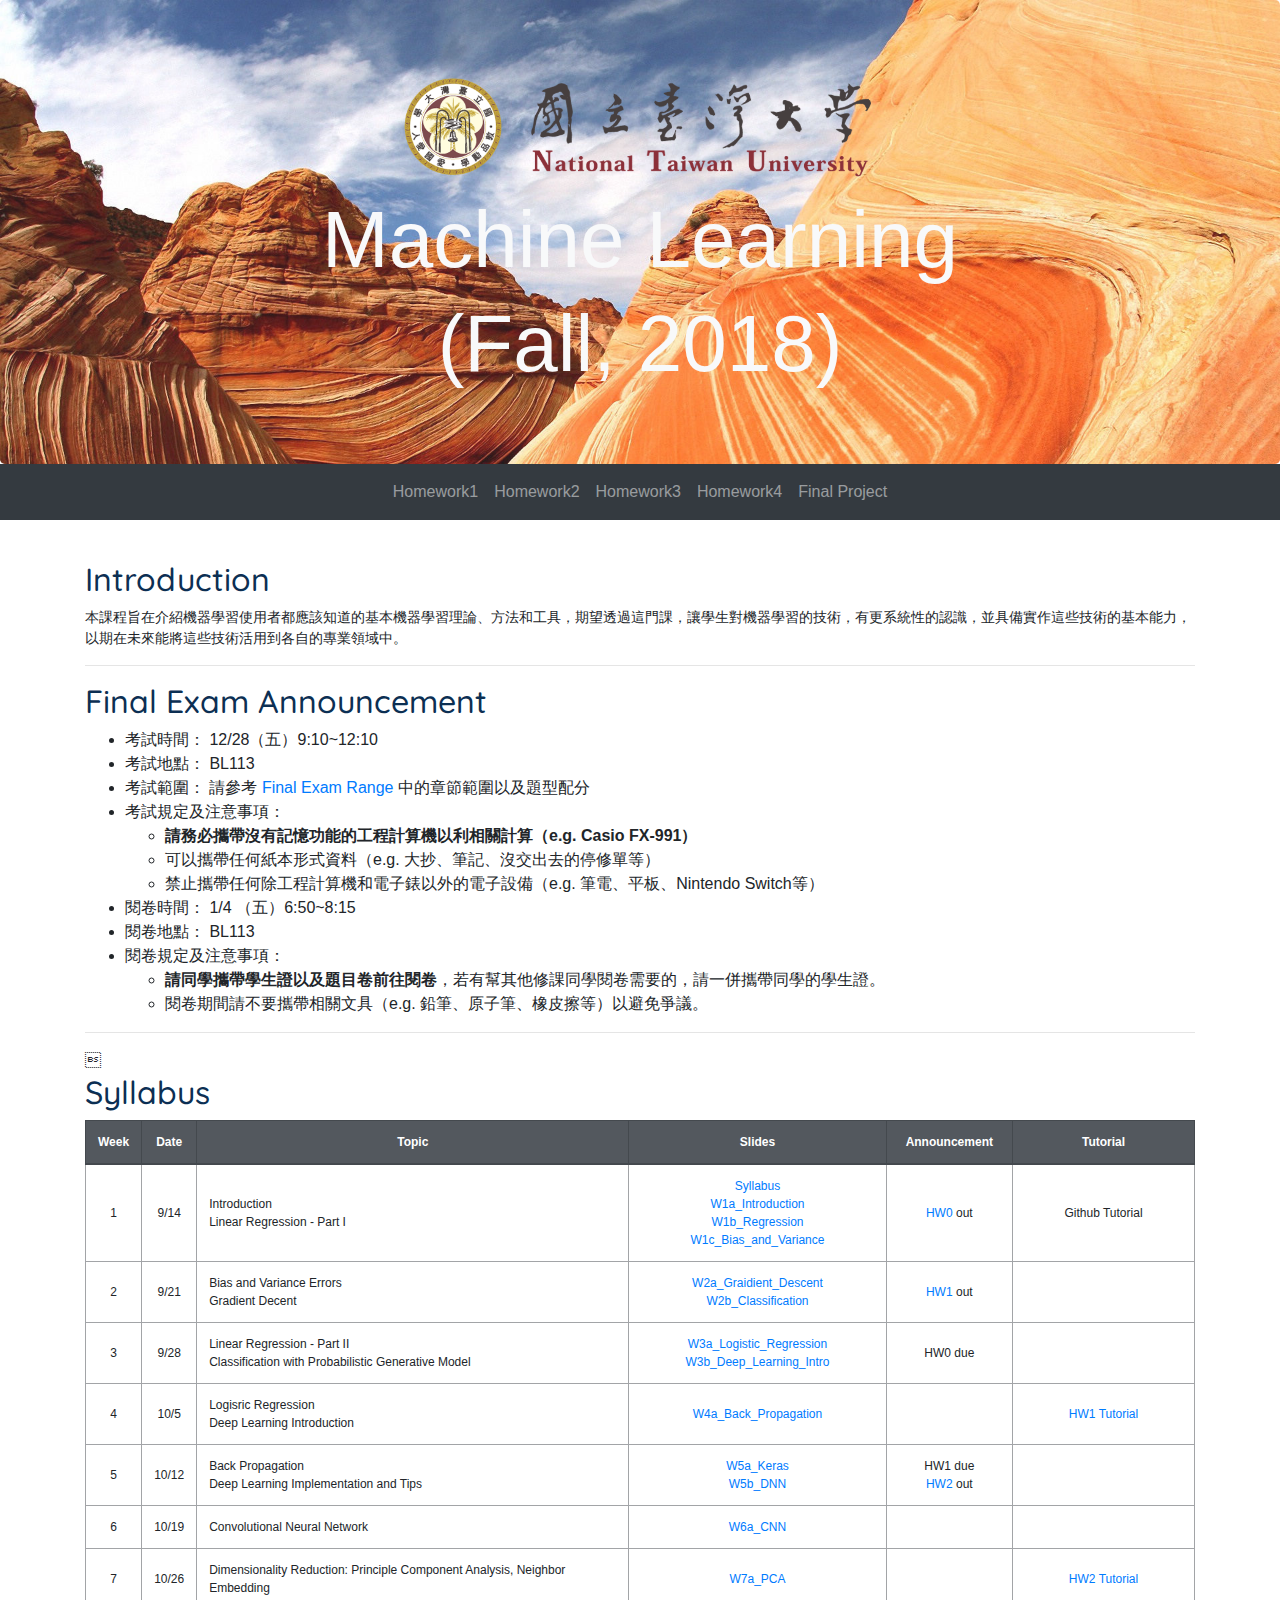
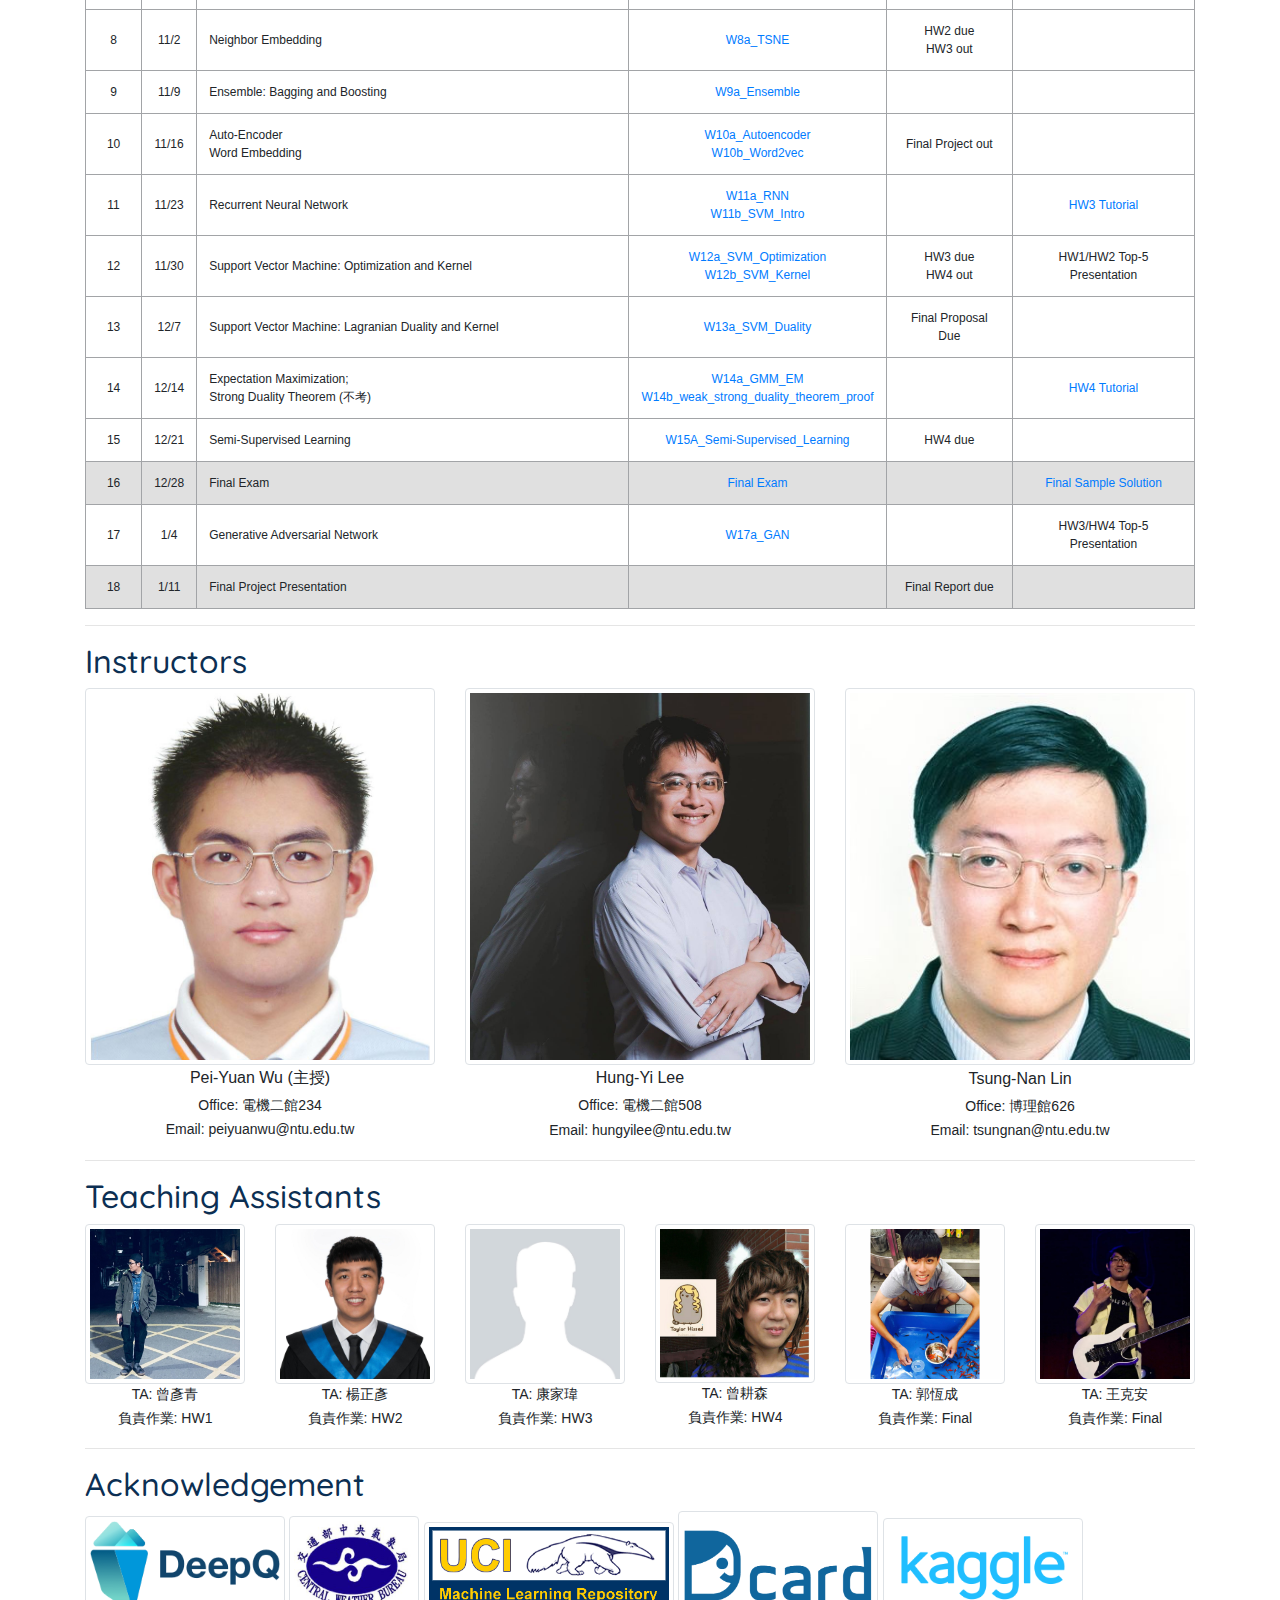
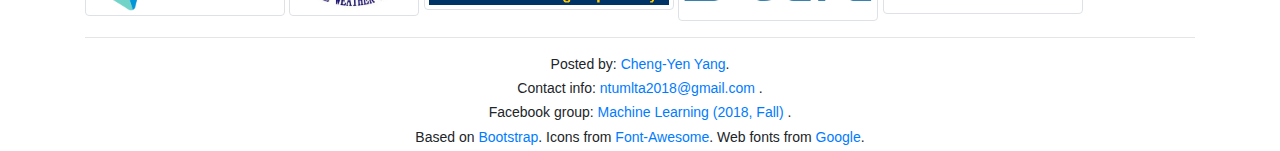
<file: index.html>
<!DOCTYPE html>
<html lang="en">

<head>
  <title>Machine Learning (Fall, 2018)</title>
  <meta charset="utf-8">
  <meta name="viewport" content="width=device-width, initial-scale=1">
  <link rel="stylesheet" href="bootstrap.min.css">
  <link rel="stylesheet" href="https://use.fontawesome.com/releases/v5.2.0/css/all.css" integrity="sha384-hWVjflwFxL6sNzntih27bfxkr27PmbbK/iSvJ+a4+0owXq79v+lsFkW54bOGbiDQ" crossorigin="anonymous">
  <link href="https://fonts.googleapis.com/css?family=Quicksand" rel="stylesheet">
  <script src="https://ajax.googleapis.com/ajax/libs/jquery/3.3.1/jquery.min.js"></script>
  <script src="https://cdnjs.cloudflare.com/ajax/libs/popper.js/1.14.3/umd/popper.min.js"></script>
  <script src="https://maxcdn.bootstrapcdn.com/bootstrap/4.1.3/js/bootstrap.min.js"></script>
</head>

<body>

<div class="jumbotron text-center" style="margin-bottom:0">
  <img src="img/logo.png" width="40%">
  <h1 class="text-light">Machine Learning</h1>
  <h1 class="text-light">(Fall, 2018)</h1>
</div>

<nav class="navbar navbar-expand-sm bg-dark navbar-dark">
  <!-- <a class="navbar-brand" href="#">Home</a> -->
  <button class="navbar-toggler" type="button" data-toggle="collapse" data-target="#collapsibleNavbar">
  <span class="navbar-toggler-icon"></span>
  </button>
  <div class="collapse navbar-collapse justify-content-center" id="collapsibleNavbar">
    <ul class="navbar-nav">
      <li class="nav-item">
        <a class="nav-link" href="hw1.html">Homework1</a>
      </li>
      <li class="nav-item">
        <a class="nav-link" href="hw2.html">Homework2</a>
      </li>
      <li class="nav-item">
        <a class="nav-link" href="hw3.html">Homework3</a>
      </li>
      <li class="nav-item">
        <a class="nav-link" href="hw4.html">Homework4</a>
      </li>  
      <li class="nav-item">
        <a class="nav-link" href="final.html">Final Project</a>
      </li>                  
    </ul>
  </div>  
</nav>

<div class="container" style="margin-top:40px">
  <div class="row">
    <div class="col-sm-12">
     <div>
      <h2 id="Introduction">Introduction</h2>
      <p>
          本課程旨在介紹機器學習使用者都應該知道的基本機器學習理論、方法和工具，期望透過這門課，讓學生對機器學習的技術，有更系統性的認識，並具備實作這些技術的基本能力，以期在未來能將這些技術活用到各自的專業領域中。 
      </p>

      <hr>

      <h2 id="Announcement">Final Exam Announcement</h2>

      <ul>
        <li> 考試時間： 12/28（五）9:10~12:10
        <li> 考試地點： BL113 
        <li> 考試範圍： 請參考 <a href="pdf/final_exam_range.pdf" target="_blank"> Final Exam Range </a> 中的章節範圍以及題型配分
        <li> 考試規定及注意事項：
        <ul>
          <li> <b>請務必攜帶沒有記憶功能的工程計算機以利相關計算（e.g. Casio FX-991）</b>
          <li> 可以攜帶任何紙本形式資料（e.g. 大抄、筆記、沒交出去的停修單等）
          <li> 禁止攜帶任何除工程計算機和電子錶以外的電子設備（e.g. 筆電、平板、Nintendo Switch等）
        </ul>
        <li> 閱卷時間： 1/4 （五）6:50~8:15
        <li> 閱卷地點： BL113
        <li> 閱卷規定及注意事項：
        <ul>
            <li> <b>請同學攜帶學生證以及題目卷前往閱卷</b>，若有幫其他修課同學閱卷需要的，請一併攜帶同學的學生證。
            <li> 閱卷期間請不要攜帶相關文具（e.g. 鉛筆、原子筆、橡皮擦等）以避免爭議。
          </ul>
      </ul>

      <hr>

    
      <h2 id="Syllabus">Syllabus</h2>
          <table class="table table-bordered">
              <thead class="thead-dark">
                <tr>
                  <th>Week</th>
                  <th>Date</th>
                  <th>Topic</th>
                  <th>Slides</th>
                  <th>Announcement</th>
                  <th>Tutorial</th>
                </tr>
              </thead>
              <tbody>
                <tr>
                  <td class="text-center">1</td>
                  <td class="text-center">9/14</td>
                  <td class="text-left">Introduction<br> Linear Regression - Part I</td>
                  <td class="text-center">
                    <a href="https://drive.google.com/file/d/1HXcpIjKCbI0-jFbO79LwUTz5Slu0gaEo/view?usp=sharing" target="_blank">Syllabus</a><br>
                    <a href="https://drive.google.com/file/d/1LW8j0j-lnakDlBPhTH2CPIbF4lv_oWj7/view?usp=sharing" target="_blank">W1a_Introduction</a><br>
                    <a href="https://drive.google.com/file/d/1j_n5DHbuSxl-aug-JF8HTREdzs2LgB3L/view?usp=sharing" target="_blank">W1b_Regression</a><br>
                    <a href="https://drive.google.com/file/d/1zsgXLdv_jJPwNS4Hswa6sFo2JBwnYhR0/view?usp=sharing" target="_blank">W1c_Bias_and_Variance</a><br>
                  </td>
                  <td class="text-center">
                    <a href="https://docs.google.com/presentation/d/1FXGKzeapNtSOrLf_L5tPV-EtX80nqlitgqSr0E46DQk/edit?usp=sharing" target="_blank">HW0</a> out
                  </td>
                  <td class="text-center">Github Tutorial</td>
                </tr>
                <tr>
                  <td class="text-center">2</td>
                  <td class="text-center">9/21</td>
                  <td class="text-left">Bias and Variance Errors<br>Gradient Decent </td>
                  <td class="text-center">
                    <a href="https://drive.google.com/file/d/1bJpizcq6Y5deSp-5NPGlhnPeT8XMwocV/view?usp=sharing" target="_blank">W2a_Graidient_Descent</a><br>
                    <a href="https://drive.google.com/file/d/1sN7WsAiP1C290pzznsuRAVZEAnqv_PZh/view?usp=sharing" target="_blank">W2b_Classification</a>
                  </td>
                  <td class="text-center"><a href="hw1.html" target="_blank">HW1</a> out</td>
                  <td class="text-center"></td>
                </tr>
                <tr>
                  <td class="text-center">3</td>
                  <td class="text-center">9/28</td>
                  <td class="text-left">Linear Regression - Part II <br> Classification with Probabilistic Generative Model	 </td>
                  <td class="text-center">
                    <a href="https://drive.google.com/open?id=13u5PevAI6U7EEQFoI6h6Vonkd9H6ii4B" target="_blank">W3a_Logistic_Regression</a><br>
                    <a href="https://drive.google.com/open?id=1E0D3-d3QUgsR1ER1KgoPGUqWddltpFf1" target="_blank">W3b_Deep_Learning_Intro</a>
                  </td>
                  <td class="text-center">HW0 due</td>
                  <td class="text-center"></td>
                </tr>
                <tr>
                  <td class="text-center">4</td>
                  <td class="text-center">10/5</td>
                  <td class="text-left">Logisric Regression <br> Deep Learning Introduction</td>
                  <td class="text-center">
                    <a href="https://drive.google.com/open?id=1SXT5cs3RUsI5qIbzcaqxdrcRnPjmomz7" target="_blank">W4a_Back_Propagation</a>
                  </td>
                  <td class="text-center"></td>      
                  <td class="text-center"><a href="https://hackmd.io/s/Syw8KUJ5X" target="_blank">HW1 Tutorial</a></td>      
                </tr>
                <tr>
                  <td class="text-center">5</td>
                  <td class="text-center">10/12</td>
                  <td class="text-left">Back Propagation <br> Deep Learning Implementation and Tips	 </td>
                  <td class="text-center">
                    <a href="https://drive.google.com/open?id=175G-KIFZSKgu8bjmgvkoYoIwnq23ntU-" target="_blank">W5a_Keras</a><br>
                    <a href="https://drive.google.com/open?id=1Zs1wJrZmOzTzNgyP5_r2t_Rgut80fhr-" target="_blank">W5b_DNN</a>
                  </td>
                  <td class="text-center">HW1 due<br><a href="hw2.html" target="_blank">HW2</a> out</td>
                  <td class="text-center"></td>
                </tr>
                <tr>
                  <td class="text-center">6</td>
                  <td class="text-center">10/19</td>
                  <td class="text-left"> Convolutional Neural Network	 </td>
                  <td class="text-center">
                    <a href="https://drive.google.com/file/d/1R6hXTWon0kR-PDOnrHMQmE-sV7ugiryd/view?usp=sharing" target="_blank">W6a_CNN</a>
                  </td>
                  <td class="text-center"></td>
                  <td class="text-center"></td>
                </tr>
                <tr>
                  <td class="text-center">7</td>
                  <td class="text-center">10/26</td>
                  <td class="text-left">Dimensionality Reduction: Principle Component Analysis, Neighbor Embedding	 </td>
                  <td class="text-center">
                    <a href="https://drive.google.com/file/d/1r3-pwCWfPOe2ZVej_UGq5MPxS08fWaWw/view?usp=sharing" target="_blank">W7a_PCA</a>                  </td>
                  <td class="text-center"></td>
                  <td class="text-center"><a href="https://hackmd.io/s/rkGqI9po7" target="_blank">HW2 Tutorial</a></td>
                </tr>
                <tr>
                  <td class="text-center">8</td>
                  <td class="text-center">11/2</td>
                  <td class="text-left"> Neighbor Embedding	 </td>
                  <td class="text-center">
                    <a href="https://drive.google.com/open?id=1RF0I6NhFPKk7qRujIPUe-mBmsLXyWF6j" target="_blank">W8a_TSNE</a>
                  </td>
                  <td class="text-center">HW2 due<br>HW3 out</td>
                  <td class="text-center"></td>
                </tr>
                <tr>
                  <td class="text-center">9</td>
                  <td class="text-center">11/9</td>
                  <td class="text-left"> Ensemble: Bagging and Boosting </td>
                  <td class="text-center">
                      <a href="https://drive.google.com/open?id=13wkRoGRvYaZrzos8swmtnpzL2Ovr-8Er" target="_blank">W9a_Ensemble</a>
                  </td>
                  <td class="text-center"></td>
                  <td class="text-center"></td>
                </tr>
                <tr>
                  <td class="text-center">10</td>
                  <td class="text-center">11/16</td>
                  <td class="text-left"> Auto-Encoder <br> Word Embedding </td>
                  <td class="text-center">
                    <a href="https://drive.google.com/open?id=1AmQDJa60C9LTLdj-yZWZO8dVoXHiISi0" target="_blank"> W10a_Autoencoder </a> <br>
                    <a href="https://drive.google.com/open?id=1gPmRWh1GlMJVzSadFX-W3pREr0yfOPUv" target="_blank"> W10b_Word2vec </a>
                  </td>
                  <td class="text-center">Final Project out</td>
                  <td class="text-center"></td>
                </tr>
                <tr>
                  <td class="text-center">11</td>
                  <td class="text-center">11/23</td>
                  <td class="text-left">Recurrent Neural Network	   </td>
                  <td class="text-center">
                    <a href="https://drive.google.com/open?id=186t--WhF8XJTgCRK_bypoTW43ltwn-6b" target="_blank"> W11a_RNN </a> <br>
                    <a href="https://drive.google.com/open?id=1moec7kbVDcQMtsnXYmJH7AEcStoFvRTp" target="_blank"> W11b_SVM_Intro </a>
                  </td>
                  <td class="text-center"></td>
                  <td class="text-center"><a href="https://hackmd.io/s/BJizFze0Q" target="_blank">HW3 Tutorial</a></td>
                </tr>
                <tr>
                  <td class="text-center">12</td>
                  <td class="text-center">11/30</td>
                  <td class="text-left">Support Vector Machine: Optimization and Kernel   </td>
                  <td class="text-center">
                    <a href="https://drive.google.com/file/d/1hMs8gj9j1ajihzcNxo1CoQniWYsTygre/view?usp=sharing" target="_blank"> W12a_SVM_Optimization </a> <br>
                    <a href="https://drive.google.com/open?id=14UYrLRfRQmtjHbnRYQ8ETSFa8Ok2ciSe" target="_blank"> W12b_SVM_Kernel </a>
                  </td>
                  <td class="text-center">HW3 due<br>HW4 out</td>
                  <td class="text-center">HW1/HW2 Top-5 Presentation</td>
                </tr>
                <tr>
                  <td class="text-center">13</td>
                  <td class="text-center">12/7</td>
                  <td class="text-left">Support Vector Machine: Lagranian Duality and Kernel 	 </td>
                  <td class="text-center">
                    <a href="https://drive.google.com/open?id=1fAdvr_0skmMKIXcbmDBJovT48XCL6Wa7" target="_blank"> W13a_SVM_Duality </a>
                  </td>
                  <td class="text-center">Final Proposal Due</td>
                  <td class="text-center"></td>
                </tr>
                <tr>
                  <td class="text-center">14</td>
                  <td class="text-center">12/14</td>
                  <td class="text-left">Expectation Maximization; <br> Strong Duality Theorem (不考)  </td>
                  <td class="text-center">
                    <a href="https://drive.google.com/open?id=1nimN82d962DvrPkETSUZA9RkxHRODBjZ" target="_blank"> W14a_GMM_EM </a> <br>
                    <a href="https://drive.google.com/open?id=1lAyeklomx1-ScOdDhL_w1E42Wjin_E8R" target="_blank"> W14b_weak_strong_duality_theorem_proof </a>
                  </td>
                  <td class="text-center"></td>
                  <td class="text-center"><a href="https://hackmd.io/s/HyrW0uyeN" target="_blank">HW4 Tutorial</a></td>
                </tr>
                <tr>
                  <td class="text-center">15</td>
                  <td class="text-center">12/21</td>
                  <td class="text-left">Semi-Supervised Learning	 </td>
                  <td class="text-center">
                    <a href="https://drive.google.com/file/d/1PFa5qpSHvRYYMBY6qTIMO5ek6G8YythP/view?usp=sharing" target="_blank"> W15A_Semi-Supervised_Learning </a>
                  </td>
                  <td class="text-center">HW4 due</td>
                  <td class="text-center"></td>
                </tr>
                <tr class="table-info">
                  <td class="text-center">16</td>
                  <td class="text-center">12/28</td>
                  <td class="text-left">Final Exam	 	 </td>
                  <td class="text-center"><a href="pdf/ml2018fall_final.pdf" target="_blank">Final Exam</a></td>
                  <td class="text-center"></td>
                  <td class="text-center"><a href="https://hackmd.io/s/Hkp9O4mbV" target="_blank">Final Sample Solution</a></td>
                </tr>
                <tr>
                  <td class="text-center">17</td>
                  <td class="text-center">1/4</td>
                  <td class="text-left">  Generative Adversarial Network	 	 </td>
                  <td class="text-center">
                    <a href=https://drive.google.com/open?id=1lvGPcNAd7sy3KlAthlWT2ldp6j86b6I9"" target="_blank">W17a_GAN</a>
                  </td>
                  <td class="text-center"></td>
                  <td class="text-center">HW3/HW4 Top-5 Presentation</td>
                </tr>
                <tr class="table-info">
                  <td class="text-center">18</td>
                  <td class="text-center">1/11</td>
                  <td class="text-left">Final Project Presentation	 </td>
                  <td class="text-center"></td>
                  <td class="text-center">Final Report due</td>
                  <td class="text-center"></td>
                </tr>
              </tbody>
          </table>

      <hr>

      <h2>Instructors</h2>
        <div class="row">
          <div class="col-sm-4">
              <img src="img/prof_wu.jpg" alt="..." class="img-thumbnail">
              <p></p>
              <h6 class="text-center">Pei-Yuan Wu (主授)</h6>
              <center><p><i class="fas fa-briefcase"></i> Office: 電機二館234</p></center>
              <center><p><i class="fas fa-envelope"></i> Email: peiyuanwu@ntu.edu.tw</p></center>
          </div>
          <div class="col-sm-4">
              <img src="img/prof_lee.jpg" alt="..." class="img-thumbnail">
              <p></p>
              <h6 class="text-center">Hung-Yi Lee</h6>
              <center><p><i class="fas fa-briefcase"></i> Office: 電機二館508</p></center>
              <center><p><i class="fas fa-envelope"></i> Email: hungyilee@ntu.edu.tw</p></center>
          </div>
          <div class="col-sm-4">
              <img src="img/prof_lin.jpg" alt="..." class="img-thumbnail">
              <p></p>
              <h6 class="text-center">Tsung-Nan Lin</h6>
              <center><p><i class="fas fa-briefcase"></i> Office: 博理館626</p></center>
              <center><p><i class="fas fa-envelope"></i> Email: tsungnan@ntu.edu.tw</p></center>
          </div>
        </div>

        <hr>

      <h2>Teaching Assistants</h2>
           <div class="row">
              <div class="col-sm-2">
                  <img src="img/ta1.jpg" alt="..." class="img-thumbnail">
                  <p class="text-center">TA: 曾彥青</p>
                  <p class="text-center">負責作業: HW1</p>
               </div>
              <div class="col-sm-2">
                 <img src="img/ta2.jpg" alt="..." class="img-thumbnail">
                 <p class="text-center">TA: 楊正彥</p>
                 <p class="text-center">負責作業: HW2</p>
              </div>
           <div class="col-sm-2">
              <img src="img/ta3.jpg" alt="..." class="img-thumbnail">
              <p class="text-center">TA: 康家瑋</p>
              <p class="text-center">負責作業: HW3</p>
           </div>
           <div class="col-sm-2">
              <img src="img/ta4.jpg" alt="..." class="img-thumbnail">
              <p class="text-center">TA: 曾耕森</p>
              <p class="text-center">負責作業: HW4</p>
           </div>
           <div class="col-sm-2">
              <img src="img/ta5.jpg" alt="..." class="img-thumbnail">
              <p class="text-center">TA: 郭恆成</p>
              <p class="text-center">負責作業: Final</p>
           </div>
           <div class="col-sm-2">
              <img src="img/ta6.jpg" alt="..." class="img-thumbnail">
              <p class="text-center">TA: 王克安</p>
              <p class="text-center">負責作業: Final</p>
           </div>
         </div>
  </div>

  <hr>

  <h2>Acknowledgement</h2>

  <img src="img/sponser_deepqlogo.png" alt="..." class="img-thumbnail" width="200" >
  <img src="img/cwb_logo.jpg" alt="..." class="img-thumbnail" width="130" >
  <img src="img/uci_mlllogo.gif" alt="..." class="img-thumbnail" width="250" >
  <img src="img/hw4_dcardlogo.png" alt="..." class="img-thumbnail" width="200" >
  <img src="img/kaggle_logo.png" alt="..." class="img-thumbnail" width="200" >


  <hr>

<!-- <div class="jumbotron text-center" style="margin-bottom:0">
  <p>Footer</p>
</div> -->

</body>


<footer>
  <center><p><i class="fab fa-github"></i></a>Posted by: <a href="https://github.com/yangchris11/" target="_blank">Cheng-Yen Yang</a>.</p></center>
  <center><p><i class="fas fa-envelope"></i> Contact info: <a href="mailto:"> ntumlta2018@gmail.com </a>.</p></center>
  <center><p><i class="fab fa-facebook"></i> Facebook group: <a href="#"> Machine Learning (2018, Fall) </a>.</p></center>
  <center><p><i class="fas fa-closed-captioning"></i> Based on <a href="https://getbootstrap.com" target="_blank">Bootstrap</a>. Icons from <a href="https://fontawesome.com" target="_blank">Font-Awesome</a>. Web fonts from <a href="https://fonts.google.com" target="_blank">Google</a>.</p></center>
</footer>

</html>
</file>
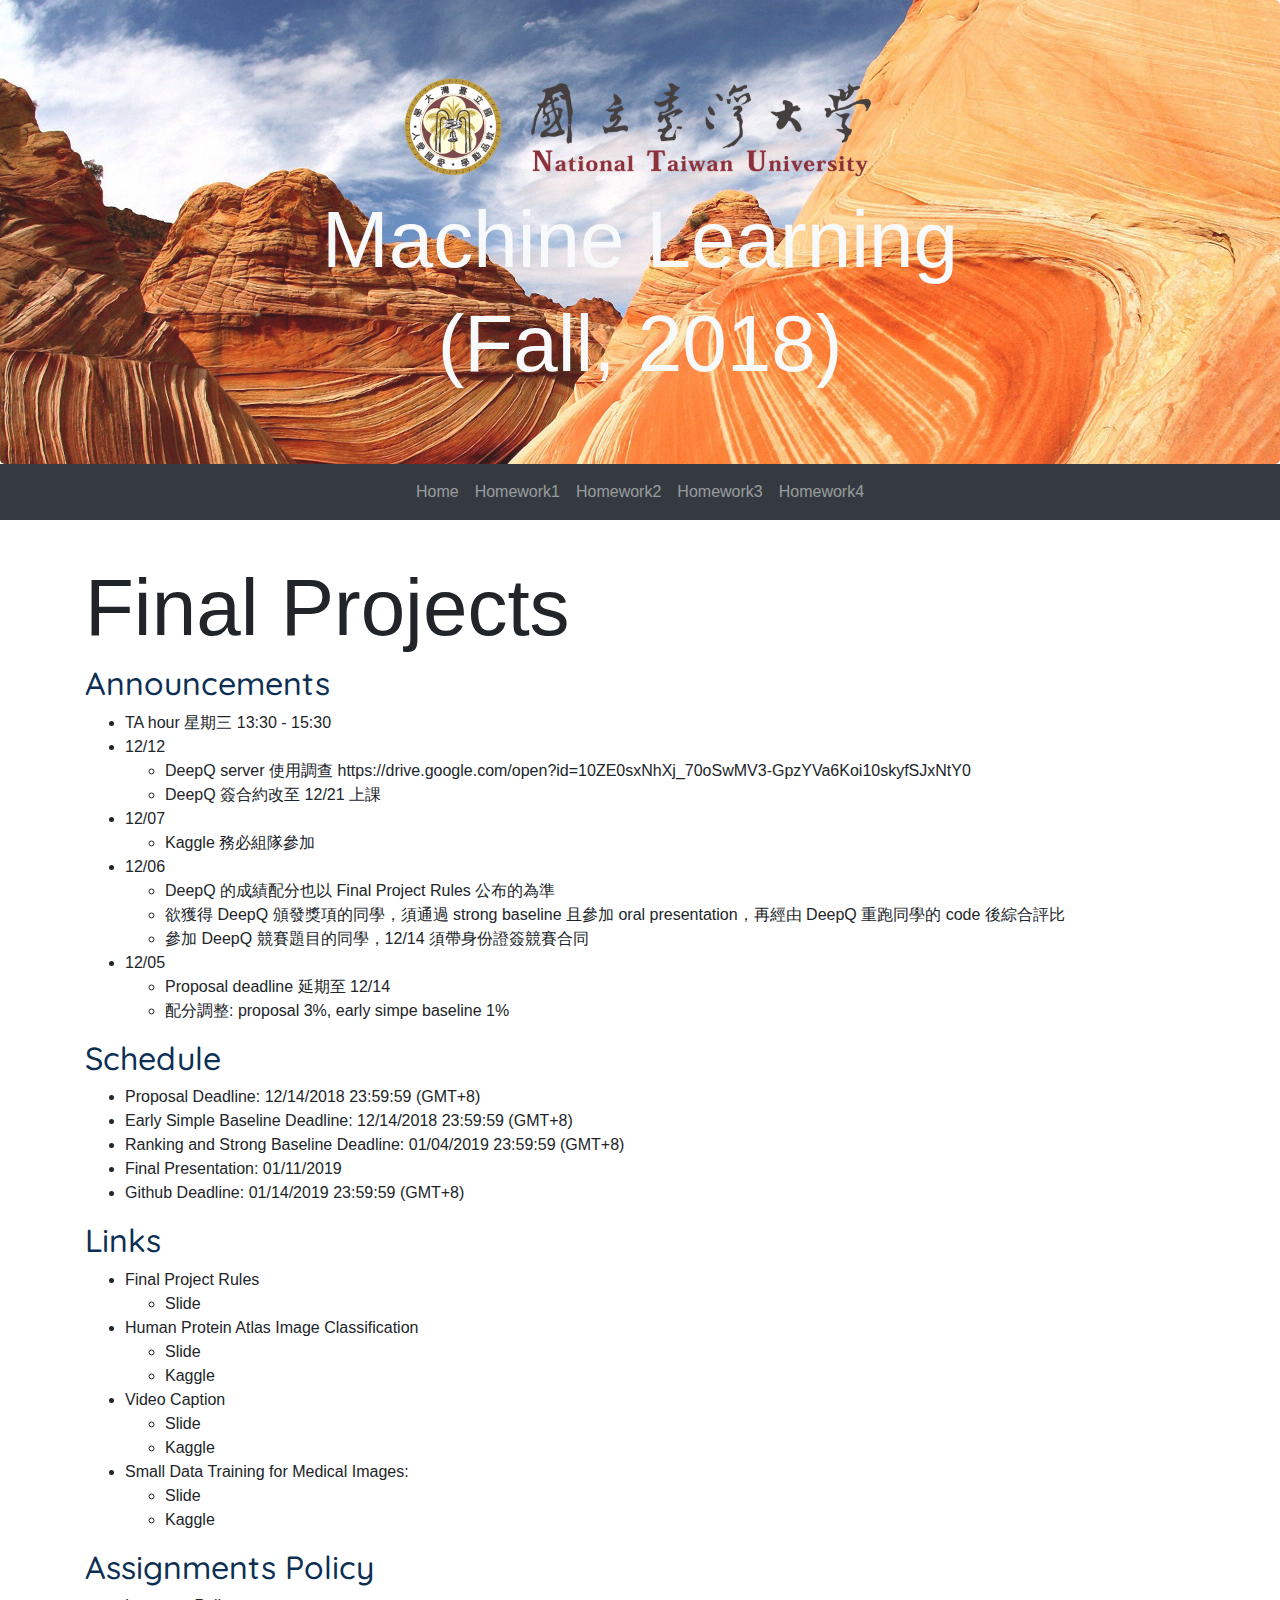
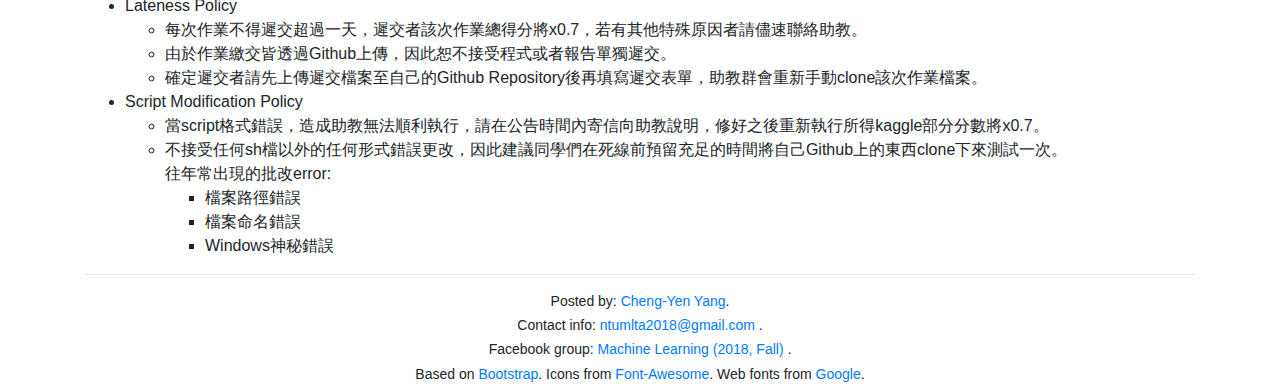
<file: final.html>
<!DOCTYPE html>
<html lang="en">

<head>
  <title>Machine Learning (Fall, 2018)</title>
  <meta charset="utf-8">
  <meta name="viewport" content="width=device-width, initial-scale=1">
  <link rel="stylesheet" href="bootstrap.min.css">
  <link rel="stylesheet" href="https://use.fontawesome.com/releases/v5.2.0/css/all.css" integrity="sha384-hWVjflwFxL6sNzntih27bfxkr27PmbbK/iSvJ+a4+0owXq79v+lsFkW54bOGbiDQ" crossorigin="anonymous">
  <link href="https://fonts.googleapis.com/css?family=Quicksand" rel="stylesheet">
  <script src="https://ajax.googleapis.com/ajax/libs/jquery/3.3.1/jquery.min.js"></script>
  <script src="https://cdnjs.cloudflare.com/ajax/libs/popper.js/1.14.3/umd/popper.min.js"></script>
  <script src="https://maxcdn.bootstrapcdn.com/bootstrap/4.1.3/js/bootstrap.min.js"></script>
</head>

<body>

<div class="jumbotron text-center" style="margin-bottom:0">
  <img src="img/logo.png" width="40%">
  <h1 class="text-light">Machine Learning</h1>
  <h1 class="text-light">(Fall, 2018)</h1>
</div>

<nav class="navbar navbar-expand-sm bg-dark navbar-dark">
  <!-- <a class="navbar-brand" href="#">Home</a> -->
  <button class="navbar-toggler" type="button" data-toggle="collapse" data-target="#collapsibleNavbar">
  <span class="navbar-toggler-icon"></span>
  </button>
  <div class="collapse navbar-collapse justify-content-center" id="collapsibleNavbar">
    <ul class="navbar-nav">
      <li class="nav-item">
        <a class="nav-link" href="index.html">Home</a>
      </li>
      <li class="nav-item">
        <a class="nav-link" href="hw1.html">Homework1</a>
      </li>
      <li class="nav-item">
        <a class="nav-link" href="hw2.html">Homework2</a>
      </li>
      <li class="nav-item">
        <a class="nav-link" href="hw3.html">Homework3</a>
      </li>  
      <li class="nav-item">
        <a class="nav-link" href="hw4.html">Homework4</a>
      </li>                  
    </ul>
  </div>  
</nav>

<div class="container" style="margin-top:40px">
  <div class="row">
    <div class="col-sm-12">
     <div>
    
      <h1>Final Projects   </h1>

      <h2>Announcements</h2>

      <ul>
        <li> TA hour 星期三 13:30 - 15:30
        <li> 12/12
        <ul>
          <li> DeepQ server 使用調查 https://drive.google.com/open?id=10ZE0sxNhXj_70oSwMV3-GpzYVa6Koi10skyfSJxNtY0
          <li> DeepQ 簽合約改至 12/21 上課
        </ul>
        <li> 12/07
        <ul>
          <li> Kaggle 務必組隊參加
        </ul>
        <li> 12/06
        <ul>
          <li> DeepQ 的成績配分也以 Final Project Rules 公布的為準
          <li> 欲獲得 DeepQ 頒發獎項的同學，須通過 strong baseline 且參加 oral presentation，再經由 DeepQ 重跑同學的 code 後綜合評比
          <li> 參加 DeepQ 競賽題目的同學，12/14 須帶身份證簽競賽合同
        </ul>
        <li> 12/05
        <ul>
          <li> Proposal deadline 延期至 12/14
          <li> 配分調整: proposal 3%, early simpe baseline 1%
        </ul>
      </ul>
      
      <h2>Schedule</h2>

      <ul>
        <li> Proposal Deadline: 12/14/2018 23:59:59 (GMT+8)  
        <li> Early Simple Baseline Deadline: 12/14/2018 23:59:59 (GMT+8)
        <li> Ranking and Strong Baseline Deadline: 01/04/2019 23:59:59 (GMT+8)  
        <li> Final Presentation: 01/11/2019
        <li> Github Deadline: 01/14/2019 23:59:59 (GMT+8)
      </ul>

      <h2>Links</h2>

      <ul>
        <li> Final Project Rules
        <ul>
          <li> Slide <a href="https://goo.gl/LgCdfe" target="_blank"><i class="fas fa-book"></i></a>
        </ul>
        <li> Human Protein Atlas Image Classification
        <ul>
          <li> Slide <a href="https://goo.gl/rpyEYV" target="_blank"><i class="fas fa-book"></i></a>
          <li> Kaggle <a href="https://www.kaggle.com/c/human-protein-atlas-image-classification" target="_blank"><i class="fas fa-trophy"></i></a>
        </ul>
        <li> Video Caption
        <ul>
          <li> Slide <a href="https://goo.gl/fBuw25" target="_blank"><i class="fas fa-book"></i></a>
          <li> Kaggle <a href="https://www.kaggle.com/c/2018-ml-final-video-caption" target="_blank"><i class="fas fa-trophy"></i></a>
        </ul>
        <li> Small Data Training for Medical Images:
        <ul>
          <li> Slide <a href="https://goo.gl/jPHNta" target="_blank"><i class="fas fa-book"></i></a>
          <li> Kaggle <a href="https://www.kaggle.com/t/6a9e575196ea4b84823c178f8224c67e" target="_blank"><i class="fas fa-trophy"></i></a>
        </ul>
      </ul>

      <h2>Assignments Policy</h2>

      <ul>
        <li>Lateness Policy</li>
        <ul>
          <li> 每次作業不得遲交超過一天，遲交者該次作業總得分將x0.7，若有其他特殊原因者請儘速聯絡助教。 </li>
          <li> 由於作業繳交皆透過Github上傳，因此恕不接受程式或者報告單獨遲交。 </li>
          <li> 確定遲交者請先上傳遲交檔案至自己的Github Repository後再填寫遲交表單，助教群會重新手動clone該次作業檔案。 </li>
        </ul>
        <li>Script Modification Policy</li>
        <ul>
          <li> 當script格式錯誤，造成助教無法順利執行，請在公告時間內寄信向助教說明，修好之後重新執行所得kaggle部分分數將x0.7。</li>
          <li> 不接受任何sh檔以外的任何形式錯誤更改，因此建議同學們在死線前預留充足的時間將自己Github上的東西clone下來測試一次。</li>
          <ligit a> 往年常出現的批改error:
            <ul>
              <li>檔案路徑錯誤</li>
              <li>檔案命名錯誤</li>
              <li>Windows神秘錯誤</li>
            </ul>
          </li>
        </ul>
      </ul>

      
  </div>

  <hr>

<!-- <div class="jumbotron text-center" style="margin-bottom:0">
  <p>Footer</p>
</div> -->

</body>


<footer>
  <center><p><i class="fab fa-github"></i></a>Posted by: <a href="https://github.com/yangchris11/" target="_blank">Cheng-Yen Yang</a>.</p></center>
  <center><p><i class="fas fa-envelope"></i> Contact info: <a href="mailto:"> ntumlta2018@gmail.com </a>.</p></center>
  <center><p><i class="fab fa-facebook"></i> Facebook group: <a href="#"> Machine Learning (2018, Fall) </a>.</p></center>
  <center><p><i class="fas fa-closed-captioning"></i> Based on <a href="https://getbootstrap.com" target="_blank">Bootstrap</a>. Icons from <a href="https://fontawesome.com" target="_blank">Font-Awesome</a>. Web fonts from <a href="https://fonts.google.com" target="_blank">Google</a>.</p></center>
</footer>

</html>
</file>
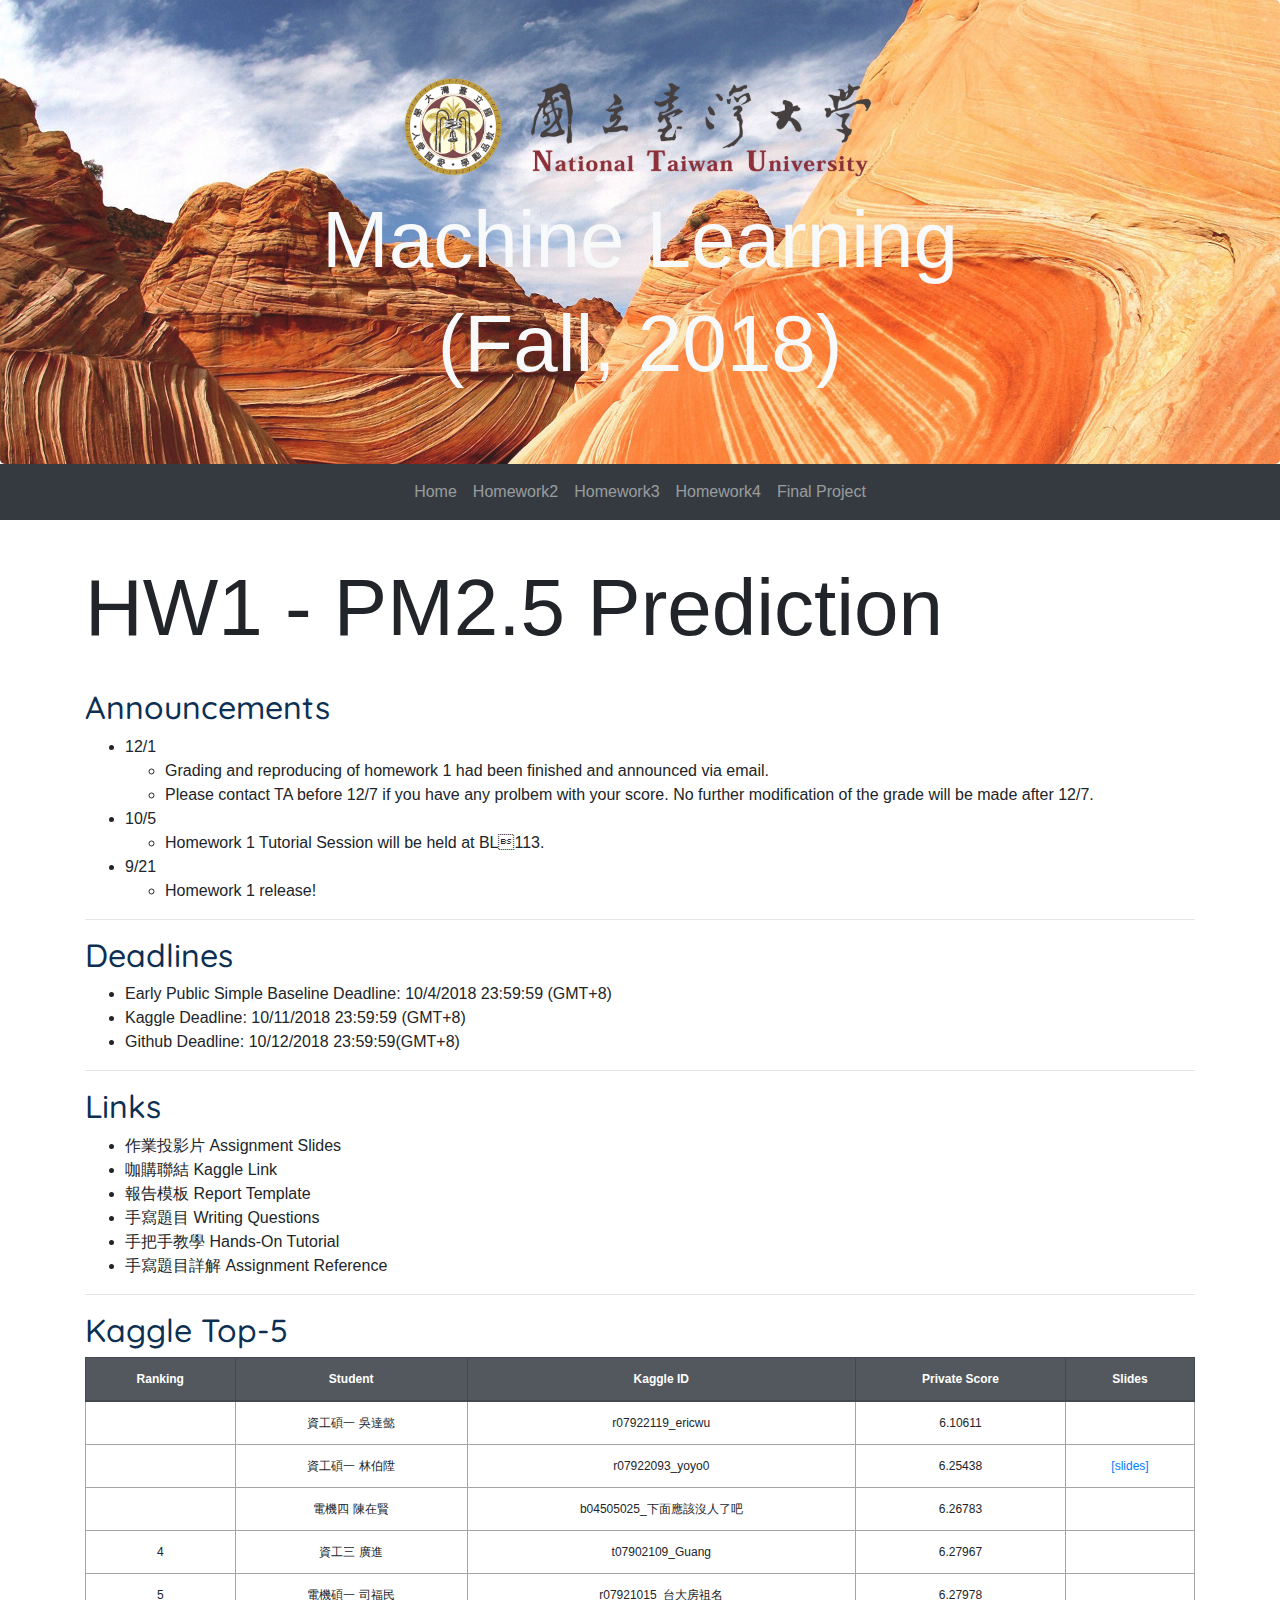
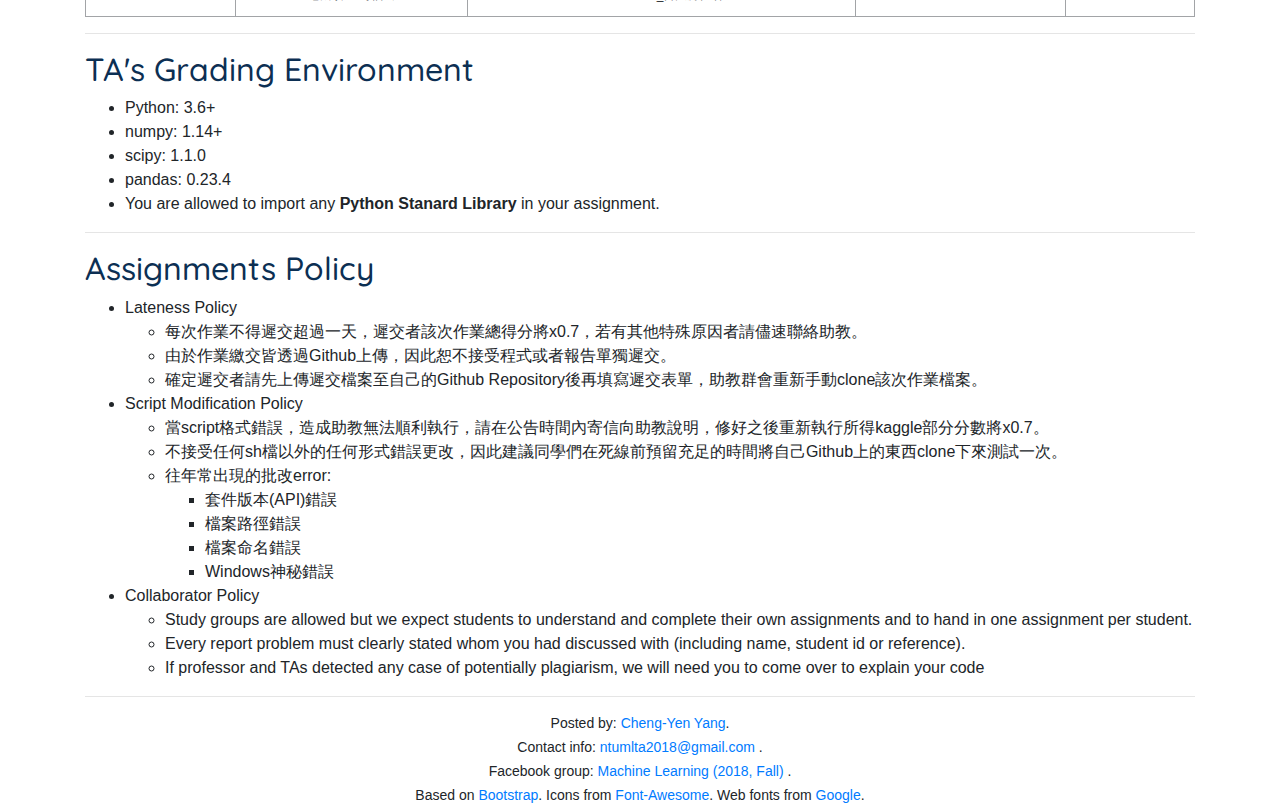
<file: hw1.html>
<!DOCTYPE html>
<html lang="en">

<head>
  <title>Machine Learning (Fall, 2018)</title>
  <meta charset="utf-8">
  <meta name="viewport" content="width=device-width, initial-scale=1">
  <link rel="stylesheet" href="bootstrap.min.css">
  <link rel="stylesheet" href="https://use.fontawesome.com/releases/v5.2.0/css/all.css" integrity="sha384-hWVjflwFxL6sNzntih27bfxkr27PmbbK/iSvJ+a4+0owXq79v+lsFkW54bOGbiDQ" crossorigin="anonymous">
  <link href="https://fonts.googleapis.com/css?family=Quicksand" rel="stylesheet">
  <script src="https://ajax.googleapis.com/ajax/libs/jquery/3.3.1/jquery.min.js"></script>
  <script src="https://cdnjs.cloudflare.com/ajax/libs/popper.js/1.14.3/umd/popper.min.js"></script>
  <script src="https://maxcdn.bootstrapcdn.com/bootstrap/4.1.3/js/bootstrap.min.js"></script>
</head>

<body>

<div class="jumbotron text-center" style="margin-bottom:0">
  <img src="img/logo.png" width="40%">
  <h1 class="text-light">Machine Learning</h1>
  <h1 class="text-light">(Fall, 2018)</h1>
</div>

<nav class="navbar navbar-expand-sm bg-dark navbar-dark">
  <!-- <a class="navbar-brand" href="#">Home</a> -->
  <button class="navbar-toggler" type="button" data-toggle="collapse" data-target="#collapsibleNavbar">
  <span class="navbar-toggler-icon"></span>
  </button>
  <div class="collapse navbar-collapse justify-content-center" id="collapsibleNavbar">
    <ul class="navbar-nav">
      <li class="nav-item">
        <a class="nav-link" href="index.html">Home</a>
      </li>
      <li class="nav-item">
        <a class="nav-link" href="hw2.html">Homework2</a>
      </li>
      <li class="nav-item">
        <a class="nav-link" href="hw3.html">Homework3</a>
      </li>
      <li class="nav-item">
        <a class="nav-link" href="hw4.html">Homework4</a>
      </li>  
      <li class="nav-item">
        <a class="nav-link" href="final.html">Final Project</a>
      </li>                  
    </ul>
  </div>  
</nav>


<div class="container" style="margin-top:40px">
  <div class="row">
    <div class="col-sm-12">
     <div>
    
      <h1>HW1 - PM2.5 Prediction</h1>

      <br>


      <h2>Announcements</h2>


      <ul>
        <li> 12/1
          <ul>
            <li> Grading and reproducing of homework 1 had been finished and announced via email.
            <li> Please contact TA before 12/7 if you have any prolbem with your score. No further modification of the grade will be made after 12/7.
          </ul>
        <li> 10/5
        <ul>
          <li> Homework 1 Tutorial Session will be held at BL113.
        </ul>
        <li> 9/21
        <ul>
          <li> Homework 1 release!
        </ul>
      </ul>

      <hr>

      <h2>Deadlines</h2>

      <ul>
        <li> Early Public Simple Baseline Deadline: 10/4/2018 23:59:59 (GMT+8)  
        <li> Kaggle Deadline: 10/11/2018 23:59:59 (GMT+8)
        <li> Github Deadline: 10/12/2018 23:59:59(GMT+8)  
      </ul>

      <hr>

      <h2>Links</h2>

      <ul>
        <li> 作業投影片 Assignment Slides <a href="https://docs.google.com/presentation/d/1fGj_heYognRaohUJrHEVkS3BDLOS0uutpnTrOiMqhSc/edit?usp=sharing" target="_blank"><i class="fas fa-book"></i></a>
        <li> 咖購聯結 Kaggle Link <a href="https://www.kaggle.com/t/39e5638799ce440d89c19297afef9cf2" target="_blank"><i class="fas fa-trophy"></i></a>
        <li> 報告模板 Report Template <a href="https://docs.google.com/document/d/14jgL82teDUef3TCTTUjh6HvioyHo2UkKHy9_-zSHGNc/edit?usp=sharing" target="_blank"><i class="fas fa-file-alt"></i></a>
        <li> 手寫題目 Writing Questions <a href="https://hackmd.io/5iIpTk7XTo-Lxrby1g7F7A" target="_blank"><i class="fas fa-pencil-alt"></i></a> </li>
        <li> 手把手教學 Hands-On Tutorial <a href="https://hackmd.io/s/Syw8KUJ5X" target="_blank"><i class="fas fa-book"></i></a>
        <li> 手寫題目詳解 Assignment Reference <a href="https://hackmd.io/nKnXQ0zsRjih34AlljVNew" target="_blank"><i class="fas fa-pencil-alt"></i></a>
      </ul>

      <hr>

      <h2>Kaggle Top-5</h2>

      <table class="table table-bordered">
              <thead class="thead-dark">
                <tr>
                  <th>Ranking</th>
                  <th>Student</th>
                  <th>Kaggle ID</th>
                  <th>Private Score</th>
                  <th>Slides</th>
                </tr>
              </thead>
              <tbody>
                <tr>
                  <td class="text-center"><i class="fas fa-trophy" style="color:gold"></i></td>
                  <td class="text-center">資工碩一 吳達懿</td>
                  <td class="text-center">r07922119_ericwu</td>
                  <td class="text-center">6.10611</td>
                  <td class="text-center"></td>
                </tr>
                <tr>
                  <td class="text-center"><i class="fas fa-trophy" style="color:silver"></i></td>
                  <td class="text-center">資工碩一 林伯陞</td>
                  <td class="text-center">r07922093_yoyo0</td>
                  <td class="text-center">6.25438</td>
                  <td class="text-center"><a href="https://docs.google.com/presentation/d/1nGVdvUMJ-0QjQdIdUxqJEKt45dfbbpOnZ_q_bSWtKSM/edit?usp=sharing" target="_blank">[slides]</a></td>
                </tr>
                <tr>
                  <td class="text-center"><i class="fas fa-trophy" style="color:brown"></i></td>
                  <td class="text-center">電機四 陳在賢</td>
                  <td class="text-center">b04505025_下面應該沒人了吧</td>
                  <td class="text-center">6.26783</td>
                  <td class="text-center"></td>
                </tr>
                <tr>
                  <td class="text-center">4</td>
                  <td class="text-center">資工三 廣進</td>
                  <td class="text-center">t07902109_Guang</td>
                  <td class="text-center">6.27967</td>
                  <td class="text-center"></td>
                </tr>
                <tr>
                  <td class="text-center">5</td>
                  <td class="text-center">電機碩一 司福民</td>
                  <td class="text-center">r07921015_台大房祖名</td>
                  <td class="text-center">6.27978</td>
                  <td class="text-center"></td>
                </tr>
              </tbody>
      </table>

      <hr>

      <h2>TA's Grading Environment</h2>

      <ul>
        <li> Python: 3.6+ </li>
        <li> numpy: 1.14+ </li>
        <li> scipy: 1.1.0 </li>
        <li> pandas: 0.23.4 </li>
        <li> You are allowed to import any <b>Python Stanard Library</b> in your assignment.</li>
      </ul>

      <hr>


      <h2>Assignments Policy</h2>


      <ul>
        <li>Lateness Policy</li>
        <ul>
          <li> 每次作業不得遲交超過一天，遲交者該次作業總得分將x0.7，若有其他特殊原因者請儘速聯絡助教。 </li>
          <li> 由於作業繳交皆透過Github上傳，因此恕不接受程式或者報告單獨遲交。 </li>
          <li> 確定遲交者請先上傳遲交檔案至自己的Github Repository後再填寫遲交表單，助教群會重新手動clone該次作業檔案。 </li>
        </ul>
        <li>Script Modification Policy</li>
        <ul>
          <li> 當script格式錯誤，造成助教無法順利執行，請在公告時間內寄信向助教說明，修好之後重新執行所得kaggle部分分數將x0.7。</li>
          <li> 不接受任何sh檔以外的任何形式錯誤更改，因此建議同學們在死線前預留充足的時間將自己Github上的東西clone下來測試一次。</li>
          <li> 往年常出現的批改error:
            <ul>
              <li>套件版本(API)錯誤</li>
              <li>檔案路徑錯誤</li>
              <li>檔案命名錯誤</li>
              <li>Windows神秘錯誤</li>
            </ul>
          </li>
        </ul>
        <li>Collaborator Policy</li>
        <ul>
          <li> Study groups are allowed but we expect students to understand and complete their own assignments and to hand in one assignment per student.</li>
          <li> Every report problem must clearly stated whom you had discussed with (including name, student id or reference).</li>
          <li> If professor and TAs detected any case of potentially plagiarism, we will need you to come over to explain your code </li>
        </ul>
      </ul>

      
  </div>

  <hr>

<!-- <div class="jumbotron text-center" style="margin-bottom:0">
  <p>Footer</p>
</div> -->

</body>


<footer>
  <center><p><i class="fab fa-github"></i></a>Posted by: <a href="https://github.com/yangchris11/" target="_blank">Cheng-Yen Yang</a>.</p></center>
  <center><p><i class="fas fa-envelope"></i> Contact info: <a href="mailto:"> ntumlta2018@gmail.com </a>.</p></center>
  <center><p><i class="fab fa-facebook"></i> Facebook group: <a href="#"> Machine Learning (2018, Fall) </a>.</p></center>
  <center><p><i class="fas fa-closed-captioning"></i> Based on <a href="https://getbootstrap.com" target="_blank">Bootstrap</a>. Icons from <a href="https://fontawesome.com" target="_blank">Font-Awesome</a>. Web fonts from <a href="https://fonts.google.com" target="_blank">Google</a>.</p></center>
</footer>

</html>
</file>
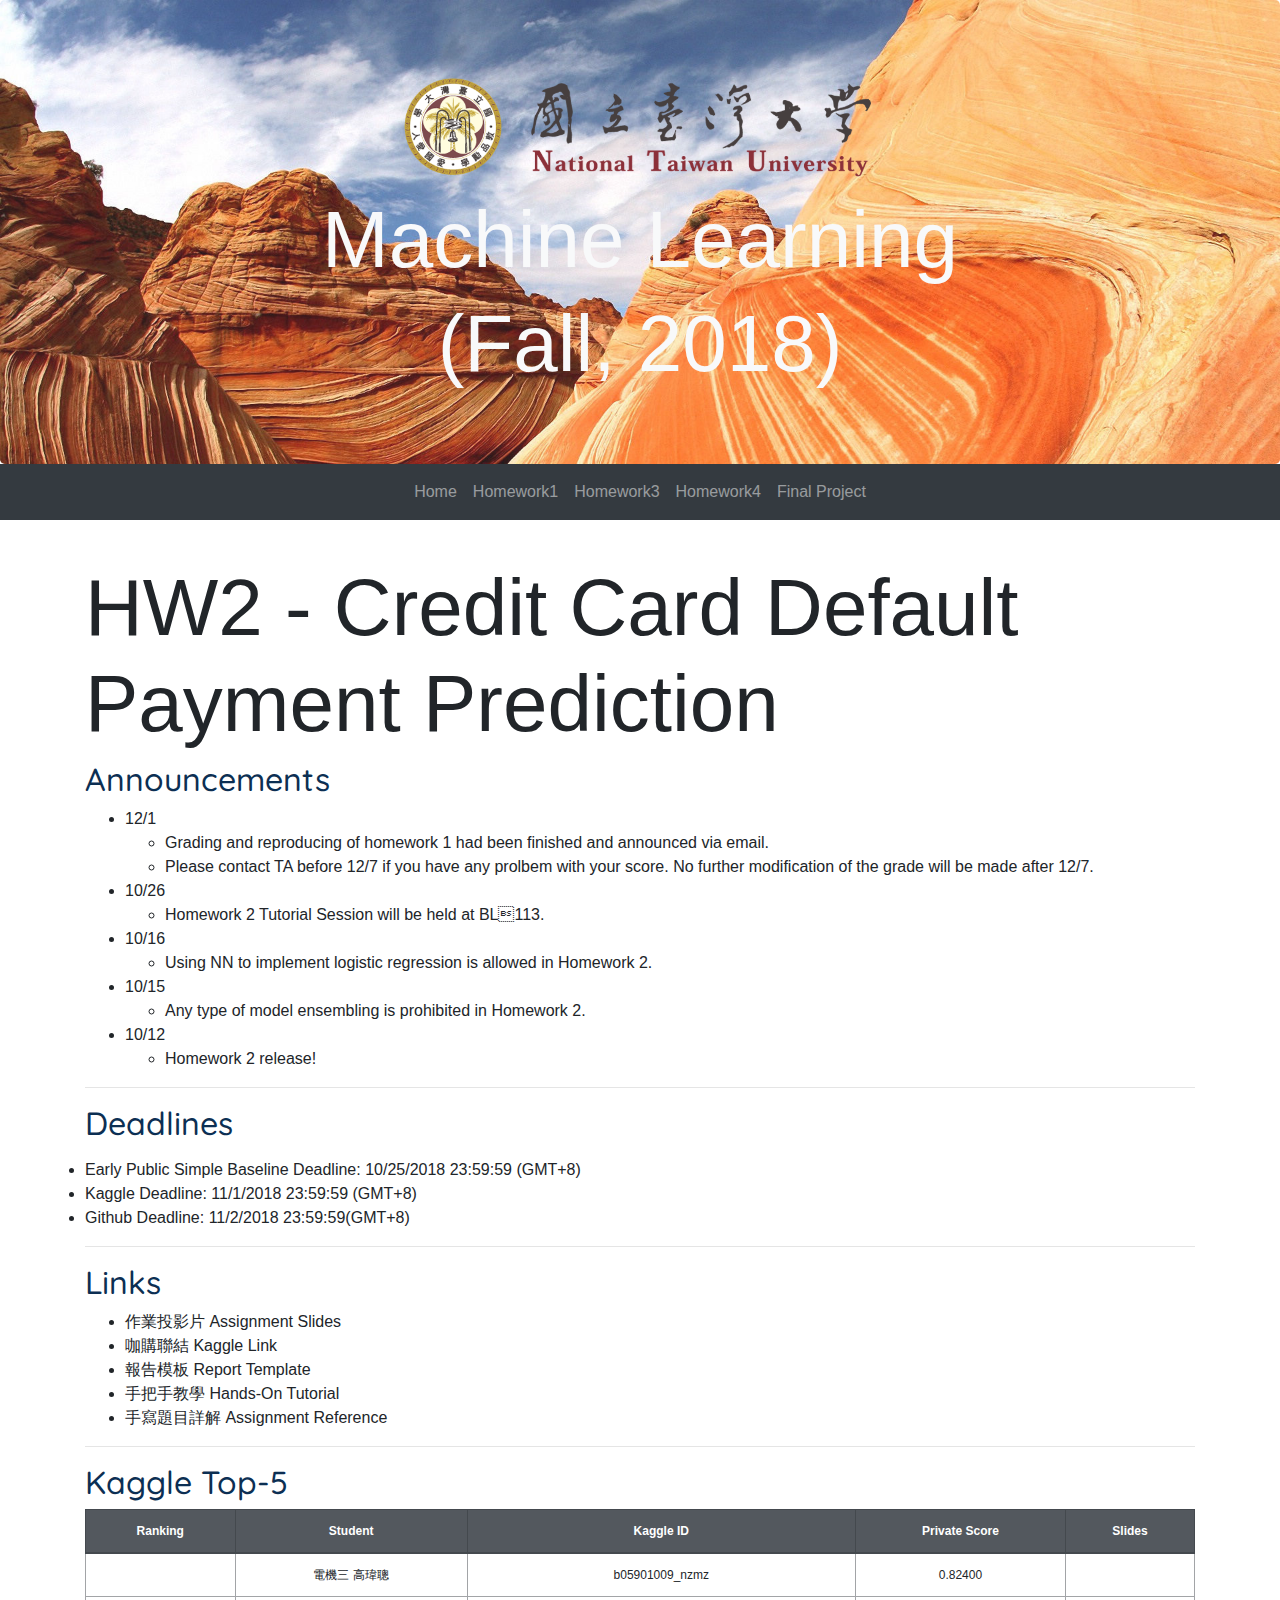
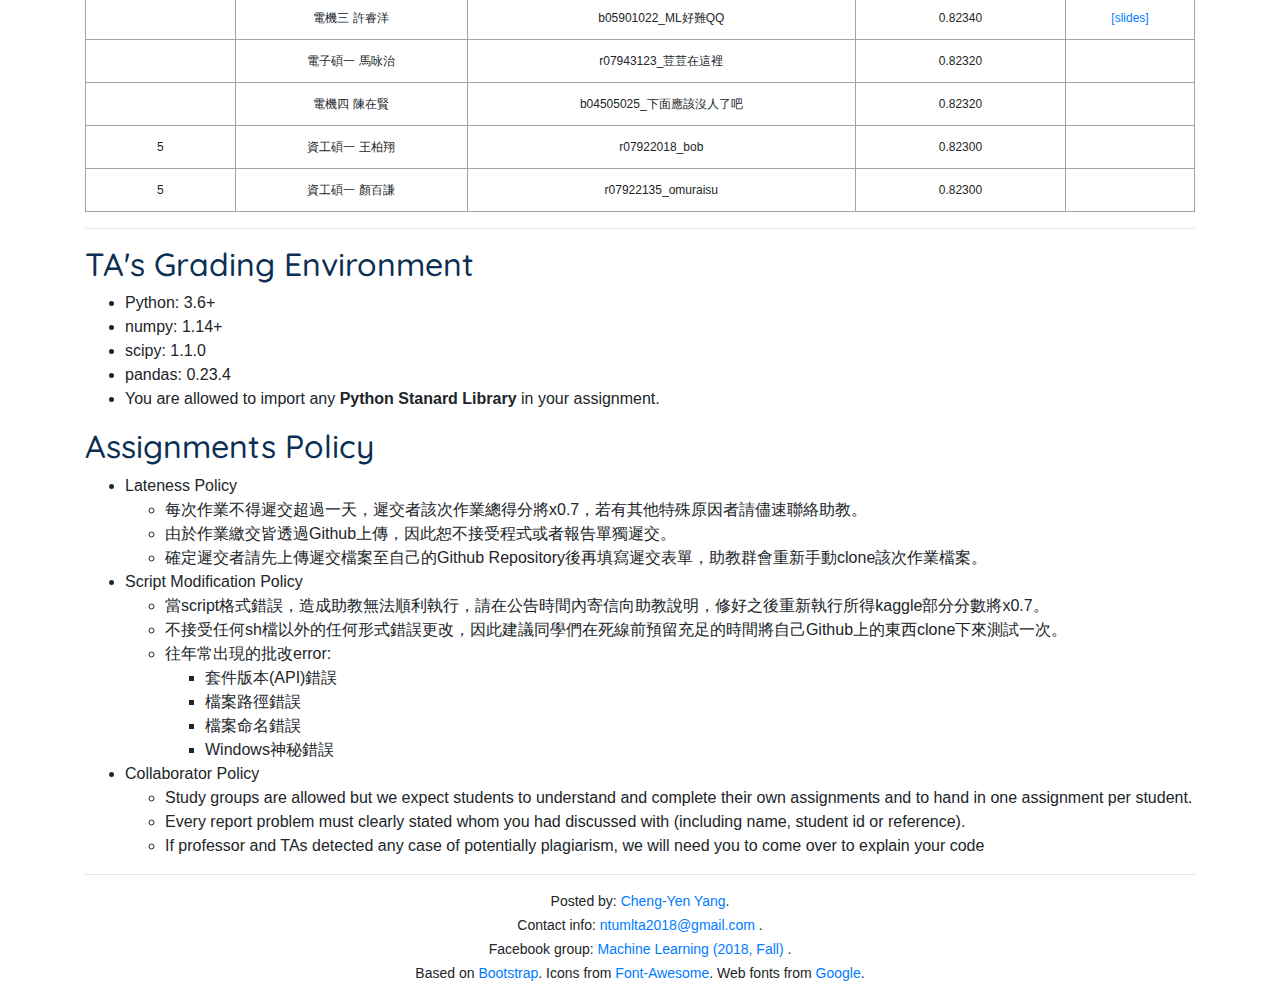
<file: hw2.html>
<!DOCTYPE html>
<html lang="en">

<head>
  <title>Machine Learning (Fall, 2018)</title>
  <meta charset="utf-8">
  <meta name="viewport" content="width=device-width, initial-scale=1">
  <link rel="stylesheet" href="bootstrap.min.css">
  <link rel="stylesheet" href="https://use.fontawesome.com/releases/v5.2.0/css/all.css" integrity="sha384-hWVjflwFxL6sNzntih27bfxkr27PmbbK/iSvJ+a4+0owXq79v+lsFkW54bOGbiDQ" crossorigin="anonymous">
  <link href="https://fonts.googleapis.com/css?family=Quicksand" rel="stylesheet">
  <script src="https://ajax.googleapis.com/ajax/libs/jquery/3.3.1/jquery.min.js"></script>
  <script src="https://cdnjs.cloudflare.com/ajax/libs/popper.js/1.14.3/umd/popper.min.js"></script>
  <script src="https://maxcdn.bootstrapcdn.com/bootstrap/4.1.3/js/bootstrap.min.js"></script>
</head>

<body>

<div class="jumbotron text-center" style="margin-bottom:0">
  <img src="img/logo.png" width="40%">
  <h1 class="text-light">Machine Learning</h1>
  <h1 class="text-light">(Fall, 2018)</h1>
</div>

<nav class="navbar navbar-expand-sm bg-dark navbar-dark">
  <!-- <a class="navbar-brand" href="#">Home</a> -->
  <button class="navbar-toggler" type="button" data-toggle="collapse" data-target="#collapsibleNavbar">
  <span class="navbar-toggler-icon"></span>
  </button>
  <div class="collapse navbar-collapse justify-content-center" id="collapsibleNavbar">
    <ul class="navbar-nav">
      <li class="nav-item">
        <a class="nav-link" href="index.html">Home</a>
      </li>
      <li class="nav-item">
        <a class="nav-link" href="hw1.html">Homework1</a>
      </li>
      <li class="nav-item">
        <a class="nav-link" href="hw3.html">Homework3</a>
      </li>
      <li class="nav-item">
        <a class="nav-link" href="hw4.html">Homework4</a>
      </li>  
      <li class="nav-item">
        <a class="nav-link" href="final.html">Final Project</a>
      </li>                  
    </ul>
  </div>  
</nav>

<div class="container" style="margin-top:40px">
  <div class="row">
    <div class="col-sm-12">
     <div>
    
      <h1>HW2 - Credit Card Default Payment Prediction</h1>

      <h2>Announcements</h2>

      <ul>
        <li> 12/1
          <ul>
            <li> Grading and reproducing of homework 1 had been finished and announced via email.
            <li> Please contact TA before 12/7 if you have any prolbem with your score. No further modification of the grade will be made after 12/7.
          </ul>
        <li> 10/26
        <ul>
          <li> Homework 2 Tutorial Session will be held at BL113.
        </ul>
        <li> 10/16
        <ul>
          <li> Using NN to implement logistic regression is allowed in Homework 2.
        </ul>
        <li> 10/15
        <ul>
          <li> Any type of model ensembling is prohibited in Homework 2.
        </ul>
        <li> 10/12
        <ul>
          <li> Homework 2 release!
        </ul>
      
      </ul>
      
      <hr>

      <h2>Deadlines</h2>

      <ul></ul>
        <li> Early Public Simple Baseline Deadline: 10/25/2018 23:59:59 (GMT+8)  
        <li> Kaggle Deadline: 11/1/2018 23:59:59 (GMT+8)
        <li> Github Deadline: 11/2/2018 23:59:59(GMT+8)  
      </ul>

      <hr>


      <h2>Links</h2>

      <ul>
        <li> 作業投影片 Assignment Slides <a href="https://docs.google.com/presentation/d/1uXFgSATpkR3jymcjzds4epiCCl9nQal4GpU_h7G-nUE/edit?usp=sharing" target="_blank"><i class="fas fa-book"></i></a>
        <li> 咖購聯結 Kaggle Link  <a href="https://www.kaggle.com/t/019e3be1832d48eaaa0fbe24430adb4b" target="_blank"><i class="fas fa-trophy"></i></a>
        <li> 報告模板 Report Template <a href="https://drive.google.com/open?id=1dkd8NCuDyFVVOWifnh5uXZoN3puHGOou" target="_blank"><i class="fas fa-file-alt"></i></a>
        <li> 手把手教學 Hands-On Tutorial <a href="https://hackmd.io/s/rkGqI9po7" target="_blank"><i class="fas fa-book"></i></a>
        <li> 手寫題目詳解 Assignment Reference <a href="https://drive.google.com/file/d/1INhDz1HBW3YBpk2dOfH0IXB0PIrAcCOD/view?usp=sharing" target="_blank"><i class="fas fa-pencil-alt"></i></a>
      </ul>
      <hr>

      <h2>Kaggle Top-5</h2>

      <table class="table table-bordered">
              <thead class="thead-dark">
                <tr>
                  <th>Ranking</th>
                  <th>Student</th>
                  <th>Kaggle ID</th>
                  <th>Private Score</th>
                  <th>Slides</th>
                </tr>
              </thead>
              <tbody>
                <tr>
                  <td class="text-center"><i class="fas fa-trophy" style="color:gold"></i></td>
                  <td class="text-center">電機三 高瑋聰</td>
                  <td class="text-center">b05901009_nzmz</td>
                  <td class="text-center">0.82400</td>
                  <td class="text-center"></td>
                </tr>
                <tr>
                  <td class="text-center"><i class="fas fa-trophy" style="color:silver"></i></td>
                  <td class="text-center">電機三 許睿洋</td>
                  <td class="text-center">b05901022_ML好難QQ</td>
                  <td class="text-center">0.82340</td>
                  <td class="text-center"><a href="" target="_blank">[slides]</a></td>
                </tr>
                <tr>
                  <td class="text-center"><i class="fas fa-trophy" style="color:brown"></i></td>
                  <td class="text-center">電子碩一 馬咏治</td>
                  <td class="text-center">r07943123_荳荳在這裡</td>
                  <td class="text-center">0.82320</td>
                  <td class="text-center"></td>
                </tr>
                <tr>
                  <td class="text-center"><i class="fas fa-trophy" style="color:brown"></i></td>
                  <td class="text-center">電機四 陳在賢</td>
                  <td class="text-center">b04505025_下面應該沒人了吧</td>
                  <td class="text-center">0.82320</td>
                  <td class="text-center"></td>
                </tr>
                <tr>
                  <td class="text-center">5</td>
                  <td class="text-center">資工碩一 王柏翔</td>
                  <td class="text-center">r07922018_bob</td>
                  <td class="text-center">0.82300</td>
                  <td class="text-center"></td>
                </tr>
                <tr>
                  <td class="text-center">5</td>
                  <td class="text-center">資工碩一 顏百謙</td>
                  <td class="text-center">r07922135_omuraisu</td>
                  <td class="text-center">0.82300</td>
                  <td class="text-center"></td>
                </tr>
              </tbody>
      </table>


      <hr>



      <h2>TA's Grading Environment</h2>

      <ul>
        <li> Python: 3.6+ </li>
        <li> numpy: 1.14+ </li>
        <li> scipy: 1.1.0 </li>
        <li> pandas: 0.23.4 </li>
        <li> You are allowed to import any <b>Python Stanard Library</b> in your assignment.</li>
      </ul>

      <h2>Assignments Policy</h2>


      <ul>
        <li>Lateness Policy</li>
        <ul>
          <li> 每次作業不得遲交超過一天，遲交者該次作業總得分將x0.7，若有其他特殊原因者請儘速聯絡助教。 </li>
          <li> 由於作業繳交皆透過Github上傳，因此恕不接受程式或者報告單獨遲交。 </li>
          <li> 確定遲交者請先上傳遲交檔案至自己的Github Repository後再填寫遲交表單，助教群會重新手動clone該次作業檔案。 </li>
        </ul>
        <li>Script Modification Policy</li>
        <ul>
          <li> 當script格式錯誤，造成助教無法順利執行，請在公告時間內寄信向助教說明，修好之後重新執行所得kaggle部分分數將x0.7。</li>
          <li> 不接受任何sh檔以外的任何形式錯誤更改，因此建議同學們在死線前預留充足的時間將自己Github上的東西clone下來測試一次。</li>
          <li> 往年常出現的批改error:
            <ul>
              <li>套件版本(API)錯誤</li>
              <li>檔案路徑錯誤</li>
              <li>檔案命名錯誤</li>
              <li>Windows神秘錯誤</li>
            </ul>
          </li>
        </ul>
        <li>Collaborator Policy</li>
        <ul>
          <li> Study groups are allowed but we expect students to understand and complete their own assignments and to hand in one assignment per student.</li>
          <li> Every report problem must clearly stated whom you had discussed with (including name, student id or reference).</li>
          <li> If professor and TAs detected any case of potentially plagiarism, we will need you to come over to explain your code </li>
        </ul>
      </ul>

      
  </div>

  <hr>

<!-- <div class="jumbotron text-center" style="margin-bottom:0">
  <p>Footer</p>
</div> -->

</body>


<footer>
  <center><p><i class="fab fa-github"></i></a>Posted by: <a href="https://github.com/yangchris11/" target="_blank">Cheng-Yen Yang</a>.</p></center>
  <center><p><i class="fas fa-envelope"></i> Contact info: <a href="mailto:"> ntumlta2018@gmail.com </a>.</p></center>
  <center><p><i class="fab fa-facebook"></i> Facebook group: <a href="#"> Machine Learning (2018, Fall) </a>.</p></center>
  <center><p><i class="fas fa-closed-captioning"></i> Based on <a href="https://getbootstrap.com" target="_blank">Bootstrap</a>. Icons from <a href="https://fontawesome.com" target="_blank">Font-Awesome</a>. Web fonts from <a href="https://fonts.google.com" target="_blank">Google</a>.</p></center>
</footer>

</html>
</file>
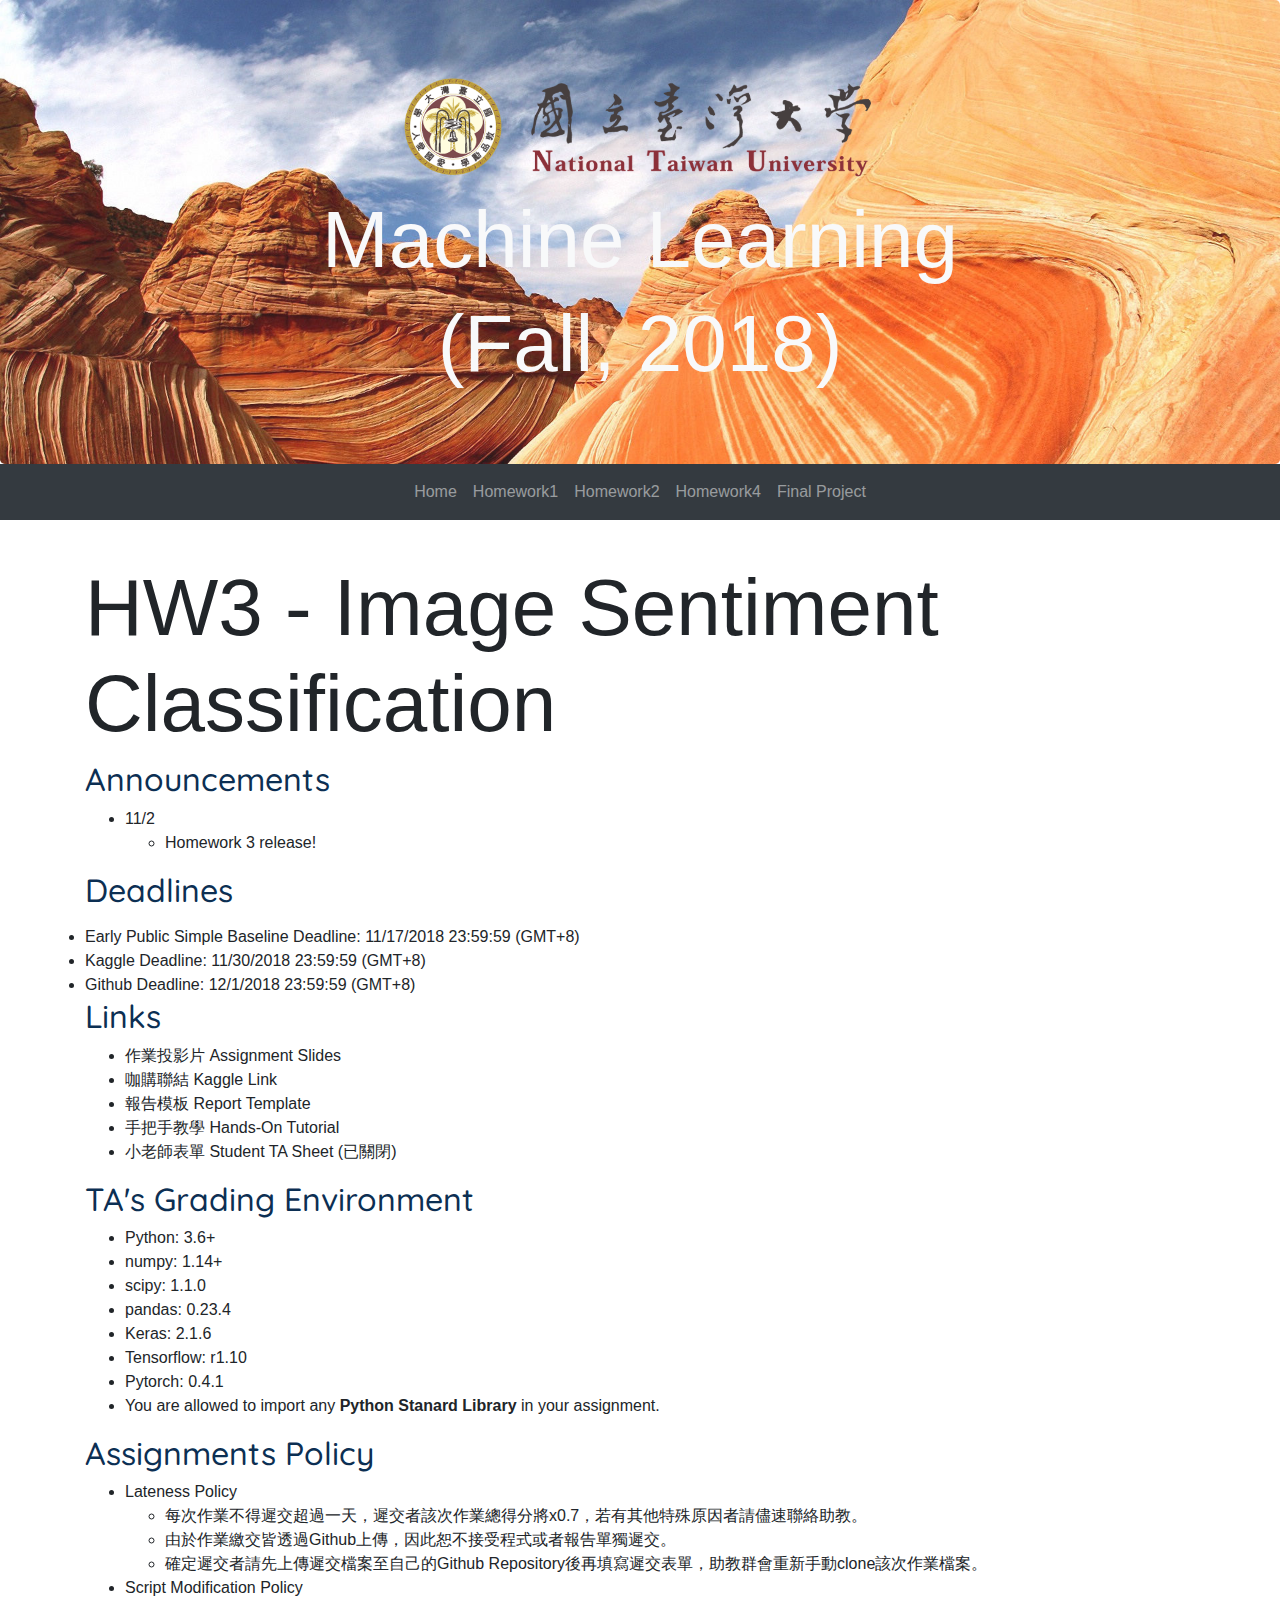
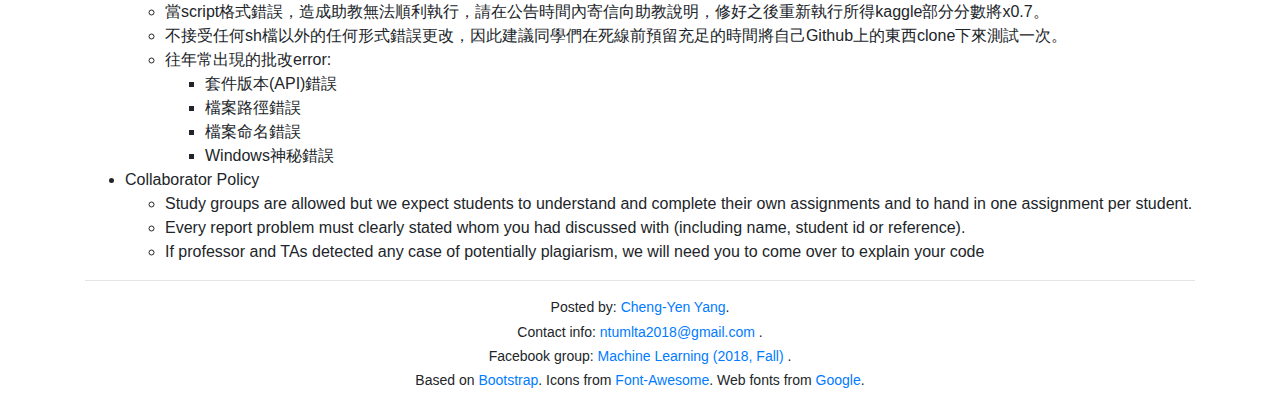
<file: hw3.html>
<!DOCTYPE html>
<html lang="en">

<head>
  <title>Machine Learning (Fall, 2018)</title>
  <meta charset="utf-8">
  <meta name="viewport" content="width=device-width, initial-scale=1">
  <link rel="stylesheet" href="bootstrap.min.css">
  <link rel="stylesheet" href="https://use.fontawesome.com/releases/v5.2.0/css/all.css" integrity="sha384-hWVjflwFxL6sNzntih27bfxkr27PmbbK/iSvJ+a4+0owXq79v+lsFkW54bOGbiDQ" crossorigin="anonymous">
  <link href="https://fonts.googleapis.com/css?family=Quicksand" rel="stylesheet">
  <script src="https://ajax.googleapis.com/ajax/libs/jquery/3.3.1/jquery.min.js"></script>
  <script src="https://cdnjs.cloudflare.com/ajax/libs/popper.js/1.14.3/umd/popper.min.js"></script>
  <script src="https://maxcdn.bootstrapcdn.com/bootstrap/4.1.3/js/bootstrap.min.js"></script>
</head>

<body>

<div class="jumbotron text-center" style="margin-bottom:0">
  <img src="img/logo.png" width="40%">
  <h1 class="text-light">Machine Learning</h1>
  <h1 class="text-light">(Fall, 2018)</h1>
</div>

<nav class="navbar navbar-expand-sm bg-dark navbar-dark">
  <!-- <a class="navbar-brand" href="#">Home</a> -->
  <button class="navbar-toggler" type="button" data-toggle="collapse" data-target="#collapsibleNavbar">
  <span class="navbar-toggler-icon"></span>
  </button>
  <div class="collapse navbar-collapse justify-content-center" id="collapsibleNavbar">
    <ul class="navbar-nav">
      <li class="nav-item">
        <a class="nav-link" href="index.html">Home</a>
      </li>
      <li class="nav-item">
        <a class="nav-link" href="hw1.html">Homework1</a>
      </li>
      <li class="nav-item">
        <a class="nav-link" href="hw2.html">Homework2</a>
      </li>
      <li class="nav-item">
        <a class="nav-link" href="hw4.html">Homework4</a>
      </li>  
      <li class="nav-item">
        <a class="nav-link" href="final.html">Final Project</a>
      </li>                  
    </ul>
  </div>  
</nav>

<div class="container" style="margin-top:40px">
  <div class="row">
    <div class="col-sm-12">
     <div>
    
      <h1>HW3 - Image Sentiment Classification</h1>

      <h2>Announcements</h2>

      <ul>
        <li> 11/2
        <ul>
          <li> Homework 3 release!
        </ul>
      </ul>
      
      <h2>Deadlines</h2>

      <ul></ul>
        <li> Early Public Simple Baseline Deadline: 11/17/2018 23:59:59 (GMT+8)  
        <li> Kaggle Deadline: 11/30/2018 23:59:59 (GMT+8)
        <li> Github Deadline: 12/1/2018 23:59:59 (GMT+8)  
      </ul>

      <h2>Links</h2>

      <ul>
        <li> 作業投影片 Assignment Slides <a href="https://docs.google.com/presentation/d/1c68f8K0H9lOiQGGbApNGTdJfAXc9OAF5sBQBURsBvTg/edit?usp=sharing" target="_blank"><i class="fas fa-book"></i></a>
        <li> 咖購聯結 Kaggle Link  <a href="https://www.kaggle.com/t/d7a2678990d546b3a4a54f8191321b42" target="_blank"><i class="fas fa-trophy"></i></a>
        <li> 報告模板 Report Template <a href="https://docs.google.com/document/d/11LjIlrHPlXInkmHpBW9cT1Jpf_RV4QwYS3AM19apiv4/edit?usp=sharing" target="_blank"><i class="fas fa-file-alt"></i></a>
        <li> 手把手教學 Hands-On Tutorial <a href="https://hackmd.io/s/BJizFze0Q" target="_blank"><i class="fas fa-book"></i></a>
        <li> 小老師表單 Student TA Sheet (已關閉)  <a href="" target="_blank"><i class="fas fa-file-alt"></i></a>
      </ul>

      <h2>TA's Grading Environment</h2>

      <ul>
        <li> Python: 3.6+ </li>
        <li> numpy: 1.14+ </li>
        <li> scipy: 1.1.0 </li>
        <li> pandas: 0.23.4 </li>
        <li> Keras: 2.1.6 </li>
        <li> Tensorflow: r1.10 </li>
        <li> Pytorch: 0.4.1 </li>
        <li> You are allowed to import any <b>Python Stanard Library</b> in your assignment.</li>
      </ul>

      <h2>Assignments Policy</h2>


      <ul>
        <li>Lateness Policy</li>
        <ul>
          <li> 每次作業不得遲交超過一天，遲交者該次作業總得分將x0.7，若有其他特殊原因者請儘速聯絡助教。 </li>
          <li> 由於作業繳交皆透過Github上傳，因此恕不接受程式或者報告單獨遲交。 </li>
          <li> 確定遲交者請先上傳遲交檔案至自己的Github Repository後再填寫遲交表單，助教群會重新手動clone該次作業檔案。 </li>
        </ul>
        <li>Script Modification Policy</li>
        <ul>
          <li> 當script格式錯誤，造成助教無法順利執行，請在公告時間內寄信向助教說明，修好之後重新執行所得kaggle部分分數將x0.7。</li>
          <li> 不接受任何sh檔以外的任何形式錯誤更改，因此建議同學們在死線前預留充足的時間將自己Github上的東西clone下來測試一次。</li>
          <li> 往年常出現的批改error:
            <ul>
              <li>套件版本(API)錯誤</li>
              <li>檔案路徑錯誤</li>
              <li>檔案命名錯誤</li>
              <li>Windows神秘錯誤</li>
            </ul>
          </li>
        </ul>
        <li>Collaborator Policy</li>
        <ul>
          <li> Study groups are allowed but we expect students to understand and complete their own assignments and to hand in one assignment per student.</li>
          <li> Every report problem must clearly stated whom you had discussed with (including name, student id or reference).</li>
          <li> If professor and TAs detected any case of potentially plagiarism, we will need you to come over to explain your code </li>
        </ul>
      </ul>

      
  </div>

  <hr>

<!-- <div class="jumbotron text-center" style="margin-bottom:0">
  <p>Footer</p>
</div> -->

</body>


<footer>
  <center><p><i class="fab fa-github"></i></a>Posted by: <a href="https://github.com/yangchris11/" target="_blank">Cheng-Yen Yang</a>.</p></center>
  <center><p><i class="fas fa-envelope"></i> Contact info: <a href="mailto:"> ntumlta2018@gmail.com </a>.</p></center>
  <center><p><i class="fab fa-facebook"></i> Facebook group: <a href="#"> Machine Learning (2018, Fall) </a>.</p></center>
  <center><p><i class="fas fa-closed-captioning"></i> Based on <a href="https://getbootstrap.com" target="_blank">Bootstrap</a>. Icons from <a href="https://fontawesome.com" target="_blank">Font-Awesome</a>. Web fonts from <a href="https://fonts.google.com" target="_blank">Google</a>.</p></center>
</footer>

</html>
</file>
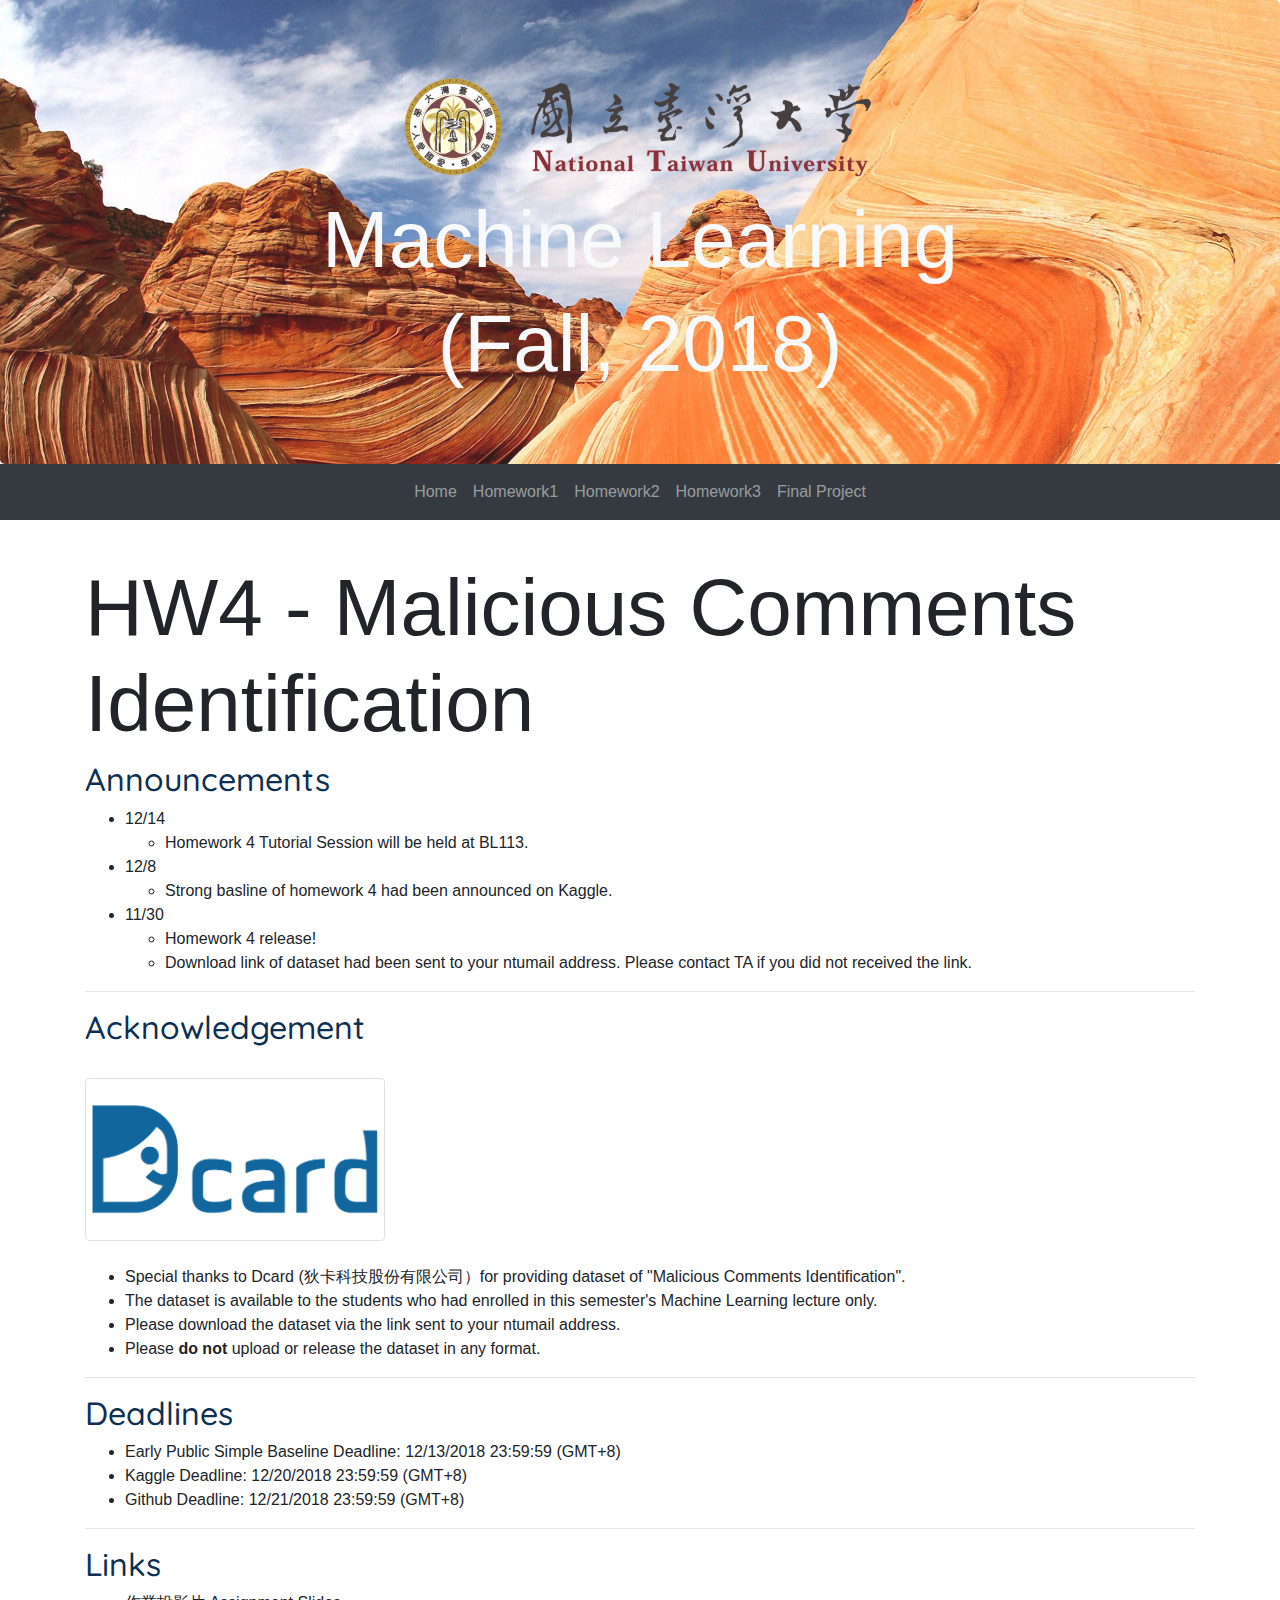
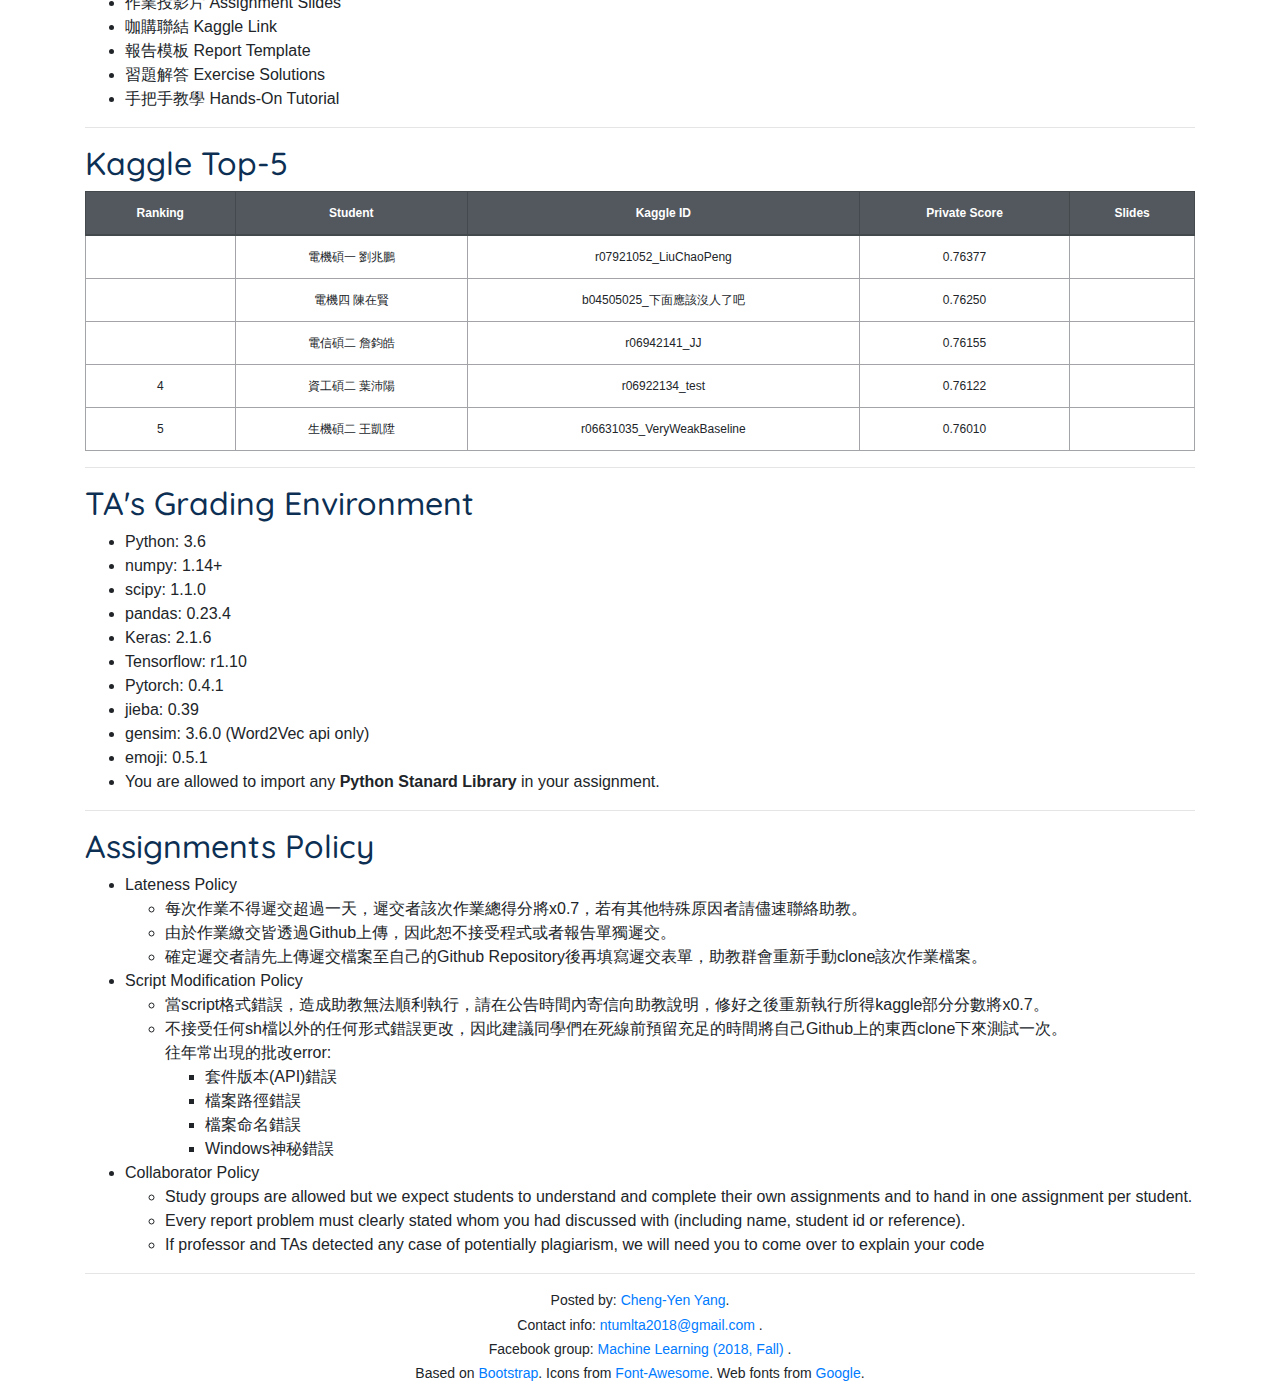
<file: hw4.html>
<!DOCTYPE html>
<html lang="en">

<head>
  <title>Machine Learning (Fall, 2018)</title>
  <meta charset="utf-8">
  <meta name="viewport" content="width=device-width, initial-scale=1">
  <link rel="stylesheet" href="bootstrap.min.css">
  <link rel="stylesheet" href="https://use.fontawesome.com/releases/v5.2.0/css/all.css" integrity="sha384-hWVjflwFxL6sNzntih27bfxkr27PmbbK/iSvJ+a4+0owXq79v+lsFkW54bOGbiDQ" crossorigin="anonymous">
  <link href="https://fonts.googleapis.com/css?family=Quicksand" rel="stylesheet">
  <script src="https://ajax.googleapis.com/ajax/libs/jquery/3.3.1/jquery.min.js"></script>
  <script src="https://cdnjs.cloudflare.com/ajax/libs/popper.js/1.14.3/umd/popper.min.js"></script>
  <script src="https://maxcdn.bootstrapcdn.com/bootstrap/4.1.3/js/bootstrap.min.js"></script>
</head>

<body>

<div class="jumbotron text-center" style="margin-bottom:0">
  <img src="img/logo.png" width="40%">
  <h1 class="text-light">Machine Learning</h1>
  <h1 class="text-light">(Fall, 2018)</h1>
</div>

<nav class="navbar navbar-expand-sm bg-dark navbar-dark">
  <!-- <a class="navbar-brand" href="#">Home</a> -->
  <button class="navbar-toggler" type="button" data-toggle="collapse" data-target="#collapsibleNavbar">
  <span class="navbar-toggler-icon"></span>
  </button>
  <div class="collapse navbar-collapse justify-content-center" id="collapsibleNavbar">
    <ul class="navbar-nav">
      <li class="nav-item">
        <a class="nav-link" href="index.html">Home</a>
      </li>
      <li class="nav-item">
        <a class="nav-link" href="hw1.html">Homework1</a>
      </li>
      <li class="nav-item">
        <a class="nav-link" href="hw2.html">Homework2</a>
      </li>
      <li class="nav-item">
        <a class="nav-link" href="hw4.html">Homework3</a>
      </li>  
      <li class="nav-item">
        <a class="nav-link" href="#">Final Project</a>
      </li>                  
    </ul>
  </div>  
</nav>

<div class="container" style="margin-top:40px">
  <div class="row">
    <div class="col-sm-12">
     <div>
    
      <h1>HW4 - Malicious Comments Identification   </h1>

      <h2>Announcements</h2>

      <ul>
        <li> 12/14
        <ul>
          <li> Homework 4 Tutorial Session will be held at BL113.
        </ul>
        <li> 12/8
        <ul>
          <li> Strong basline of homework 4 had been announced on Kaggle.
        </ul>
        <li> 11/30
        <ul>
          <li> Homework 4 release!
          <li> Download link of dataset had been sent to your ntumail address. Please contact TA if you did not received the link.
        </ul>
      </ul>

      <hr>

      <h2> Acknowledgement </h2>

      <br>


      <img src="img/hw4_dcardlogo.png" alt="..." class="img-thumbnail" width="300" >


      <br>      <br>



      <ul>
        <li> Special thanks to Dcard (狄卡科技股份有限公司）for providing dataset of "Malicious Comments Identification".
        <li> The dataset is available to the students who had enrolled in this semester's Machine Learning lecture only.
        <li> Please download the dataset via the link sent to your ntumail address.
        <li> Please <b>do not</b> upload or release the dataset in any format. 
      </ul>

      <hr>
      
      <h2>Deadlines</h2>

      <ul>
        <li> Early Public Simple Baseline Deadline: 12/13/2018 23:59:59 (GMT+8)  
        <li> Kaggle Deadline: 12/20/2018 23:59:59 (GMT+8)
        <li> Github Deadline: 12/21/2018 23:59:59 (GMT+8)  
      </ul>

      <hr>



      <h2>Links</h2>

      <ul>
        <li> 作業投影片 Assignment Slides <a href="https://docs.google.com/presentation/d/1zT-o-6gtQ1HRSoBhqWADgWTGFOlXBcCTcaiezU8Ne5k/edit?fbclid=IwAR0MGq_P8z1ec491hPPDunONAezZd-hP_8kaNPUShDsk_l56Zmik4z_vv4o" target="_blank"><i class="fas fa-book"></i></a>
        <li> 咖購聯結 Kaggle Link  <a href="https://www.kaggle.com/t/6fb2e644f95f450c9419dd74701ec391" target="_blank"><i class="fas fa-trophy"></i></a>
        <li> 報告模板 Report Template <a href="https://docs.google.com/document/d/11LjIlrHPlXInkmHpBW9cT1Jpf_RV4QwYS3AM19apiv4/edit?usp=sharing" target="_blank"><i class="fas fa-file-alt"></i></a>
        <li> 習題解答 Exercise Solutions <a href="https://drive.google.com/open?id=1-e1EfgbvFXwfyVJw97VYfgNDPX2MEF-J" target="_blank"><i class="fas fa-file-alt"></i></a>
        <li> 手把手教學 Hands-On Tutorial <a href="https://hackmd.io/s/HyrW0uyeN" target="_blank"><i class="fas fa-book"></i></a> 
      </ul>
      <hr>

      <h2>Kaggle Top-5</h2>

      <table class="table table-bordered">
              <thead class="thead-dark">
                <tr>
                  <th>Ranking</th>
                  <th>Student</th>
                  <th>Kaggle ID</th>
                  <th>Private Score</th>
                  <th>Slides</th>
                </tr>
              </thead>
              <tbody>
                <tr>
                  <td class="text-center"><i class="fas fa-trophy" style="color:gold"></i></td>
                  <td class="text-center">電機碩一 劉兆鵬</td>
                  <td class="text-center">r07921052_LiuChaoPeng</td>
                  <td class="text-center">0.76377</td>
                  <td class="text-center"></td>
                </tr>
                <tr>
                  <td class="text-center"><i class="fas fa-trophy" style="color:silver"></i></td>
                  <td class="text-center">電機四 陳在賢</td>
                  <td class="text-center">b04505025_下面應該沒人了吧</td>
                  <td class="text-center">0.76250</td>
                  <td class="text-center"></td>
                </tr>
                <tr>
                  <td class="text-center"><i class="fas fa-trophy" style="color:brown"></i></td>
                  <td class="text-center">電信碩二 詹鈞皓</td>
                  <td class="text-center">r06942141_JJ</td>
                  <td class="text-center">0.76155</td>
                  <td class="text-center"></td>
                </tr>
                <tr>
                  <td class="text-center">4</td>
                  <td class="text-center">資工碩二 葉沛陽</td>
                  <td class="text-center">r06922134_test</td>
                  <td class="text-center">0.76122</td>
                  <td class="text-center"></td>
                </tr>
                <tr>
                  <td class="text-center">5</td>
                  <td class="text-center">生機碩二 王凱陞</td>
                  <td class="text-center">r06631035_VeryWeakBaseline</td>
                  <td class="text-center">0.76010</td>
                  <td class="text-center"></td>
                </tr>
              </tbody>
      </table>


      <hr>


      <h2>TA's Grading Environment</h2>

      <ul>
        <li> Python: 3.6 </li>
        <li> numpy: 1.14+ </li>
        <li> scipy: 1.1.0 </li>
        <li> pandas: 0.23.4 </li>
        <li> Keras: 2.1.6 </li>
        <li> Tensorflow: r1.10 </li>
        <li> Pytorch: 0.4.1 </li>
        <li> jieba: 0.39 </li>
        <li> gensim: 3.6.0 (Word2Vec api only) </li>
        <li> emoji: 0.5.1 </li>
        <li> You are allowed to import any <b>Python Stanard Library</b> in your assignment.</li>
      </ul>


      <hr>


      <h2>Assignments Policy</h2>


      <ul>
        <li>Lateness Policy</li>
        <ul>
          <li> 每次作業不得遲交超過一天，遲交者該次作業總得分將x0.7，若有其他特殊原因者請儘速聯絡助教。 </li>
          <li> 由於作業繳交皆透過Github上傳，因此恕不接受程式或者報告單獨遲交。 </li>
          <li> 確定遲交者請先上傳遲交檔案至自己的Github Repository後再填寫遲交表單，助教群會重新手動clone該次作業檔案。 </li>
        </ul>
        <li>Script Modification Policy</li>
        <ul>
          <li> 當script格式錯誤，造成助教無法順利執行，請在公告時間內寄信向助教說明，修好之後重新執行所得kaggle部分分數將x0.7。</li>
          <li> 不接受任何sh檔以外的任何形式錯誤更改，因此建議同學們在死線前預留充足的時間將自己Github上的東西clone下來測試一次。</li>
          <ligit a> 往年常出現的批改error:
            <ul>
              <li>套件版本(API)錯誤</li>
              <li>檔案路徑錯誤</li>
              <li>檔案命名錯誤</li>
              <li>Windows神秘錯誤</li>
            </ul>
          </li>
        </ul>
        <li>Collaborator Policy</li>
        <ul>
          <li> Study groups are allowed but we expect students to understand and complete their own assignments and to hand in one assignment per student.</li>
          <li> Every report problem must clearly stated whom you had discussed with (including name, student id or reference).</li>
          <li> If professor and TAs detected any case of potentially plagiarism, we will need you to come over to explain your code </li>
        </ul>
      </ul>

      
  </div>

  <hr>

<!-- <div class="jumbotron text-center" style="margin-bottom:0">
  <p>Footer</p>
</div> -->

</body>


<footer>
  <center><p><i class="fab fa-github"></i></a>Posted by: <a href="https://github.com/yangchris11/" target="_blank">Cheng-Yen Yang</a>.</p></center>
  <center><p><i class="fas fa-envelope"></i> Contact info: <a href="mailto:"> ntumlta2018@gmail.com </a>.</p></center>
  <center><p><i class="fab fa-facebook"></i> Facebook group: <a href="#"> Machine Learning (2018, Fall) </a>.</p></center>
  <center><p><i class="fas fa-closed-captioning"></i> Based on <a href="https://getbootstrap.com" target="_blank">Bootstrap</a>. Icons from <a href="https://fontawesome.com" target="_blank">Font-Awesome</a>. Web fonts from <a href="https://fonts.google.com" target="_blank">Google</a>.</p></center>
</footer>

</html>
</file>
